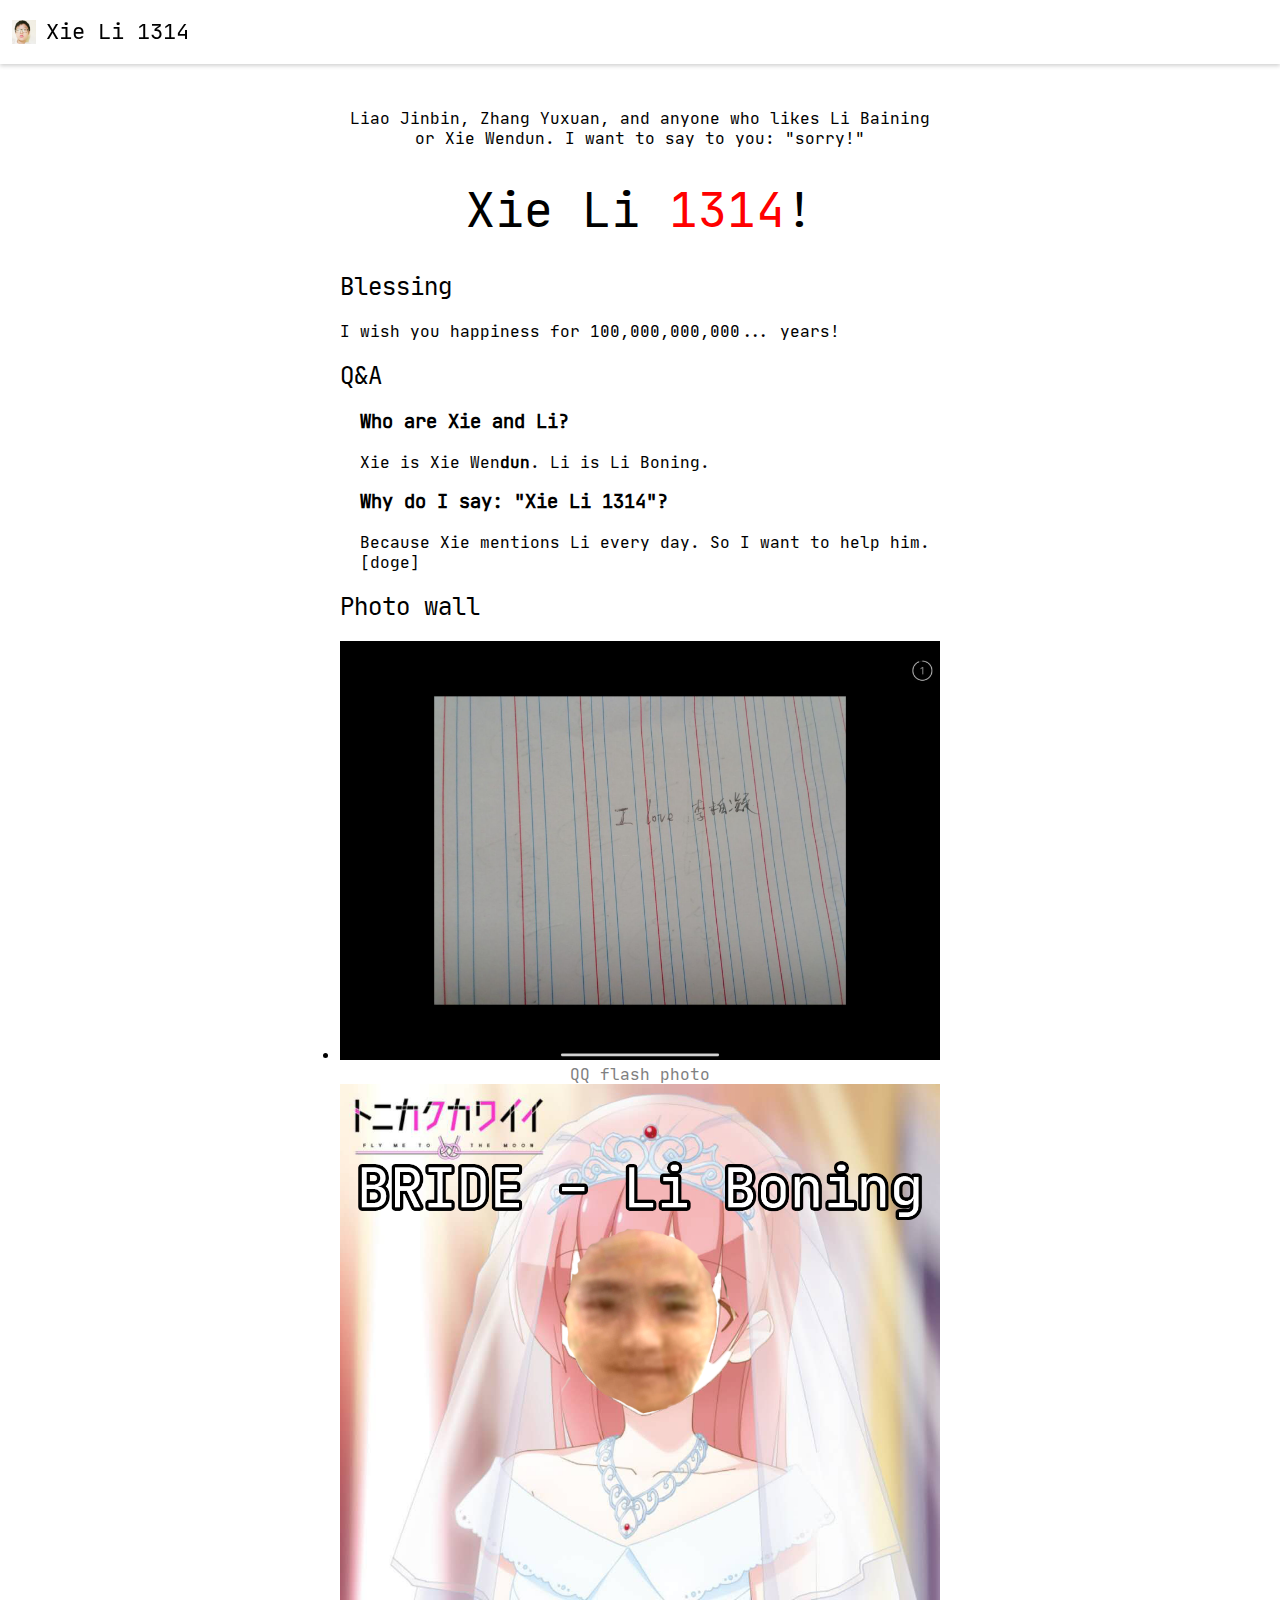
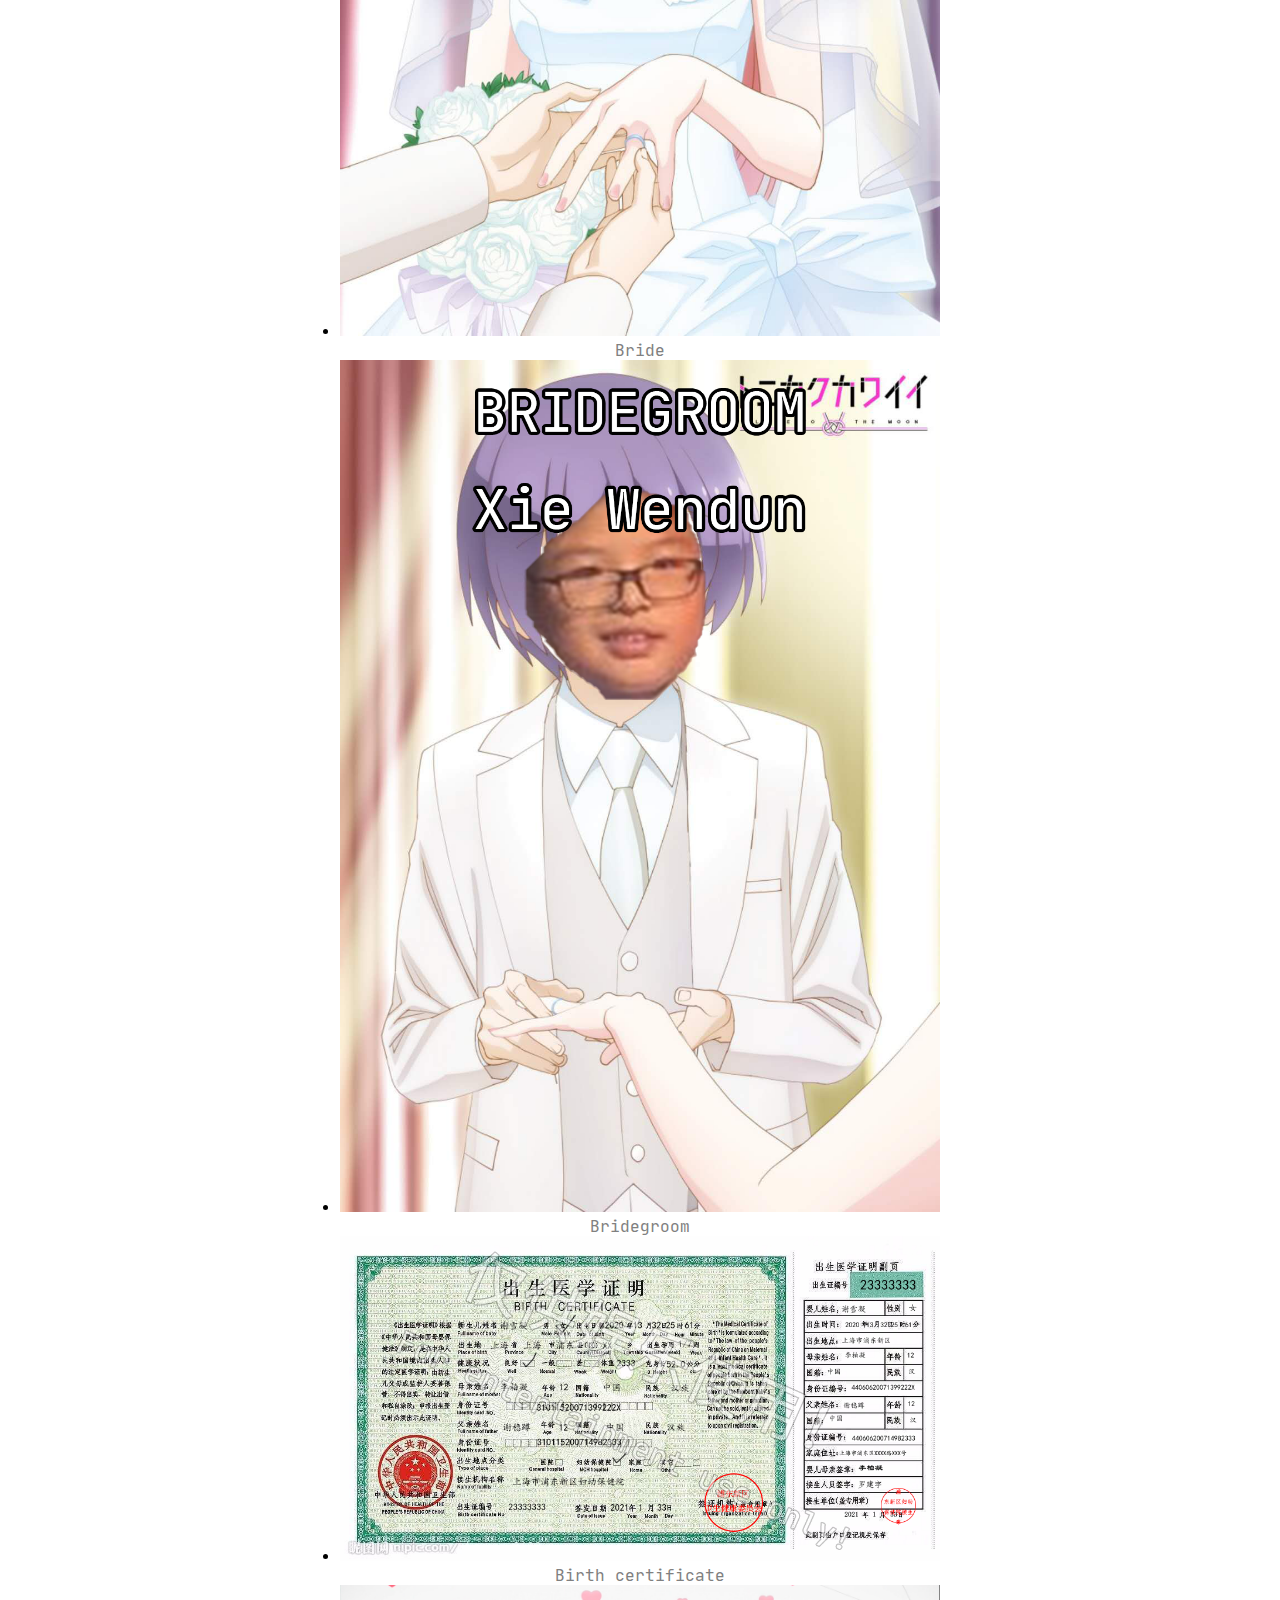
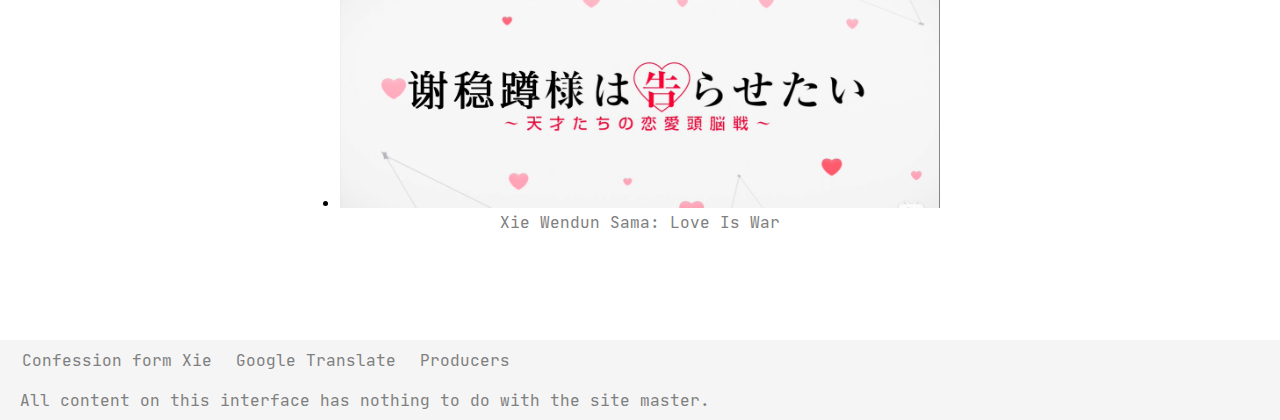
<file: index.html>
<!DOCTYPE html>
<html lang="en-US">

<head>
    <meta charset="UTF-8">
    <meta name="viewport" content="width=device-width, initial-scale=1.0">
    <title>Xie Li 1314</title>
    <link rel="icon" href="../static/img/logo.png">
    <!-- CSS -->
    <link rel="stylesheet" href="../static/css/global.css">
    <style>
        .main {
            max-width: 600px;
            margin: 72px auto;
            padding: 20px;
        }

        .main-title {
            text-align: center;
            font-size: 3rem;
        }

        .main-qaa section {
            padding-left: 20px;
        }

        .main-qaa section h3 {
            font-weight: bold;
        }

        .main-photowall ul {
            padding-left: 0;
        }

        .main-photowall ul li::marker {
            display: none;
        }

        .main-photowall ul li img {
            width: 100%;
        }

        .main-photowall ul li div {
            font-size: 0.875;
            text-align: center;

            color: gray;
        }
    </style>
</head>

<body>
    <header class="header">
        <div class="header-title">
            <img class="header-title-logo" src="../static/img/logo.png">
            <span class="header-title-text">Xie Li 1314</span>
        </div>
    </header>
    <main class="main">
        <p style="text-align: center;">Liao Jinbin, Zhang Yuxuan, and anyone who likes Li Baining or Xie Wendun. I want to say to you: "sorry!" </p>
        <h1 class="main-title">Xie Li <span style="color: red;">1314</span>!</h1>
        <article>
            <h2>Blessing</h2>
            I wish you happiness for 100,000,000,000... years!
        </article>
        <article class="main-qaa">
            <h2>Q&A</h2>
            <section>
                <h3>Who are Xie and Li?</h3>
                <p>
                    Xie is Xie Wen<strong>dun</strong>.
                    Li is Li Boning.
                </p>
            </section>
            <section>
                <h3>Why do I say: "Xie Li 1314"?</h3>
                <p>Because Xie mentions Li every day. So I want to help him. [doge]</p>
            </section>
        </article>
        <article class="main-photowall">
            <h2>Photo wall</h2>
            <ul>
                <li>
                    <img style="width: 100%;" src="../static/img/qq-flash-photo.png">
                    <div>QQ flash photo</div>
                </li>
                <li>
                    <img src="../static/img/bride.png">
                    <div>Bride</div>
                </li>
                <li>
                    <img src="../static/img/bridegroom.png">
                    <div>Bridegroom</div>
                </li>
                <li>
                    <img src="../static/img/birth-certificate.png">
                    <div>Birth certificate</div>
                </li>
                <li>
                    <img src="../static/img/love-is-war.png">
                    <div>Xie Wendun Sama: Love Is War</div>
                </li>
            </ul>
        </article>
    </main>
    <footer class="footer">
        <div class="footer-linklist">
            <a href="confession.html">Confession form Xie</a>
            <a href="https://translate.google.cn/?hl=en-US">Google Translate</a>
            <a href="producers.html">Producers</a>
        </div>
        <div class="footer-other">
            All content on this interface has nothing to do with the site master.
        </div>
    </footer>
    <style>
        @font-face {
            font-family: JetBrains Mono;
            src: local(JetBrains Mono), url(../static/fonts/JetBrainsMono.ttf);
        }
    </style>
    <script>
        function bigImg(obj) {
            var imgSrc = obj.getAttribute("src");
            window.open(imgSrc, "_self");
        }

        window.onload = function () {
            var imgs = document.getElementsByTagName("img");
            for (i = 0; i < imgs.length; i++) {
                var img = imgs[i];
                img.setAttribute("onclick", "bigImg(this)");
                img.style.cursor = "pointer";
            }
        }
    </script>
</body>

</html>
</file>
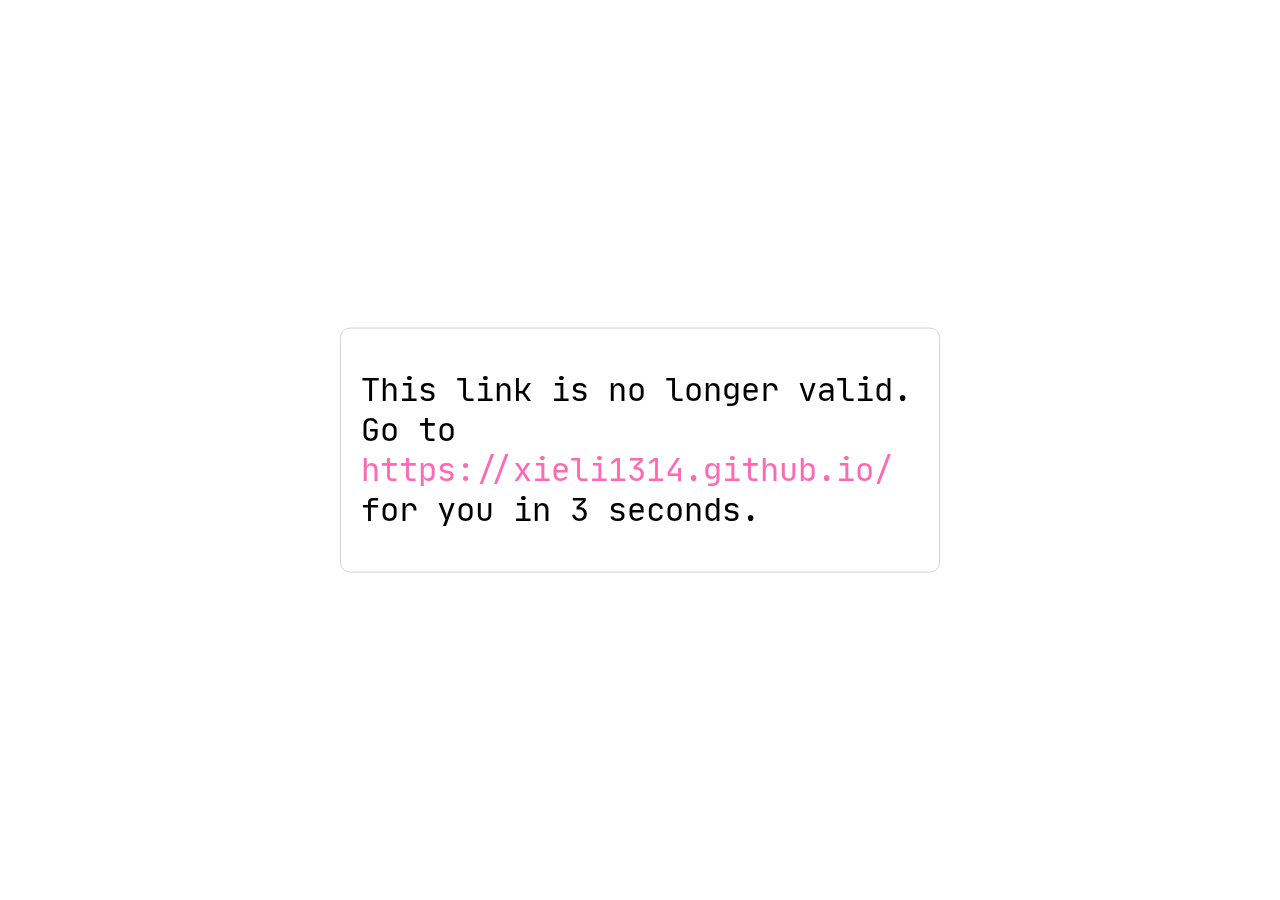
<file: index/index.html>
<!DOCTYPE html>
<html lang="en">

<head>
    <meta charset="UTF-8">
    <meta name="viewport" content="width=device-width, initial-scale=1.0">
    <title>本链接已失效</title>
    <link rel="stylesheet" href="../static/css/global.css">
    <style>
        a {
            color: hotpink;
            text-decoration: none;
        }

        a:hover {
            text-decoration: underline;
        }

        main {
            position: fixed;
            top: 50%;
            left: 50%;
            transform: translateY(-50%) translateX(-50%);

            box-sizing: border-box;
            padding: 20px;
            width: 100vw;
            max-width: 600px;
            border-radius: 10px;
            border: 1px solid lightgray;
        }
    </style>
</head>

<body>
    <main>
        <h1>
            This link is no longer valid.
            Go to <a href="https://xieli1314.github.io/">https://xieli1314.github.io/</a> for you in 3 seconds.
            <meta http-equiv="refresh" content="3;url=https://xieli1314.github.io/">
        </h1>
    </main>
</body>

</html>
</file>
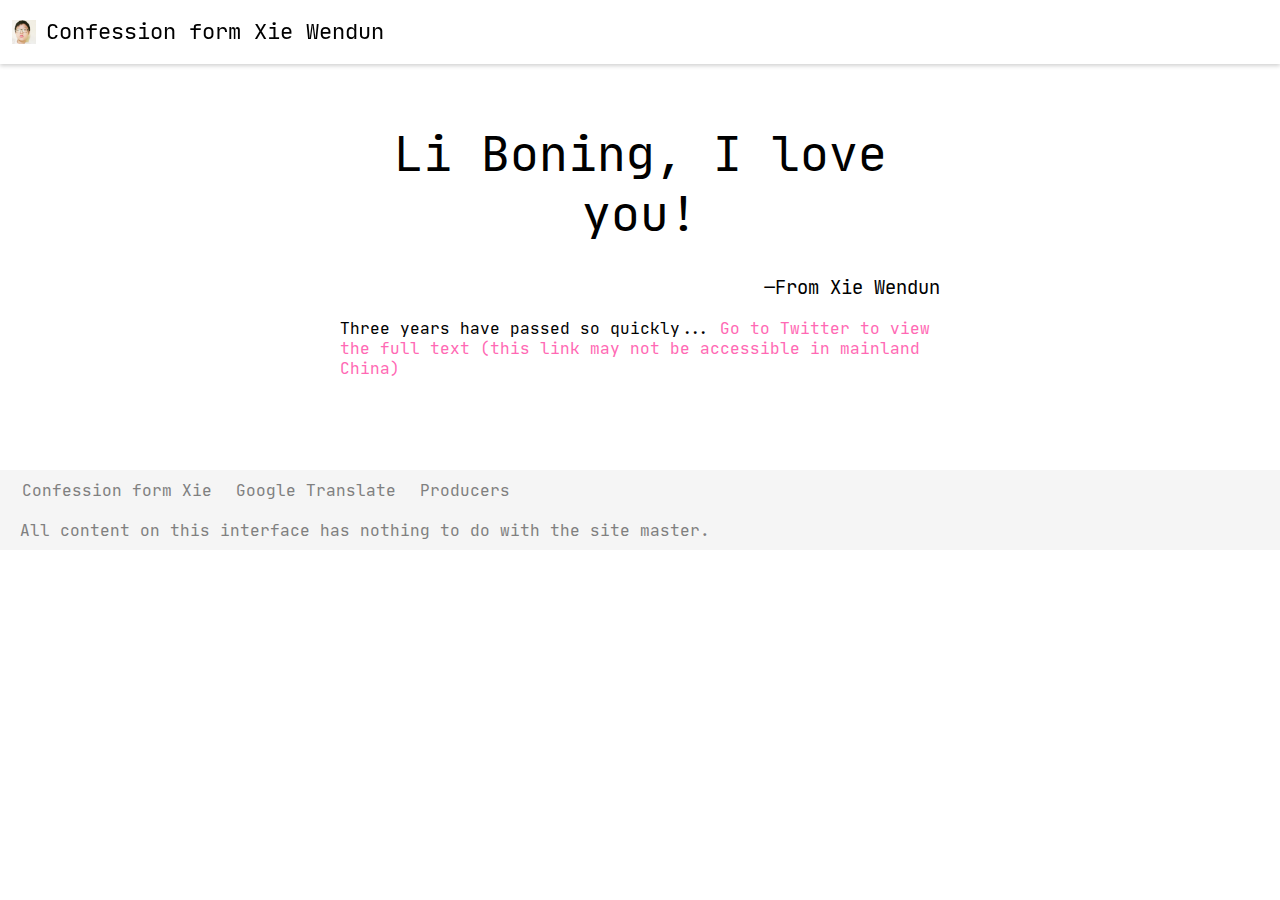
<file: confession.html>
<!DOCTYPE html>
<html lang="en-US">

<head>
    <meta charset="UTF-8">
    <meta name="viewport" content="width=device-width, initial-scale=1.0">
    <title>Confession form Xie Wendun</title>
    <link rel="icon" href="../static/img/logo.png">
    <!-- CSS -->
    <link rel="stylesheet" href="../static/css/global.css">
    <style>
        a {
            text-decoration: none;

            color: hotpink;
        }

        a:hover {
            text-decoration: underline;
        }

        .main {
            max-width: 600px;
            margin: 72px auto;
            padding: 20px;
        }

        .main-title {
            text-align: center;
            font-size: 3.0rem;
        }
    </style>
</head>

<body>
    <header class="header">
        <div class="header-title">
            <img class="header-title-logo" src="../static/img/logo.png">
            <span class="header-title-text">Confession form Xie Wendun<span></span></span>
        </div>
    </header>
    <main class="main">
        <div>
            <div>
                <h1 class="main-title">Li Boning, I love you!</h1>
                <h3 style="text-align: right;">—From Xie Wendun</h3>
            </div>
        </div>
        <article>
            Three years have passed so quickly... 
            <a href="https://twitter.com/realDonaldTrump/status/1178986524630802432">Go to Twitter to view the full text (this link may not be accessible in mainland China)</a>
        </article>
    </main>
    <footer class="footer">
        <div class="footer-linklist">
            <a href="confession.html">Confession form Xie</a>
            <a href="https://translate.google.cn/?hl=en-US">Google Translate</a>
            <a href="producers.html">Producers</a>
        </div>
        <div class="footer-other">
            All content on this interface has nothing to do with the site master.
        </div>
    </footer>
</body>

</html>
</file>
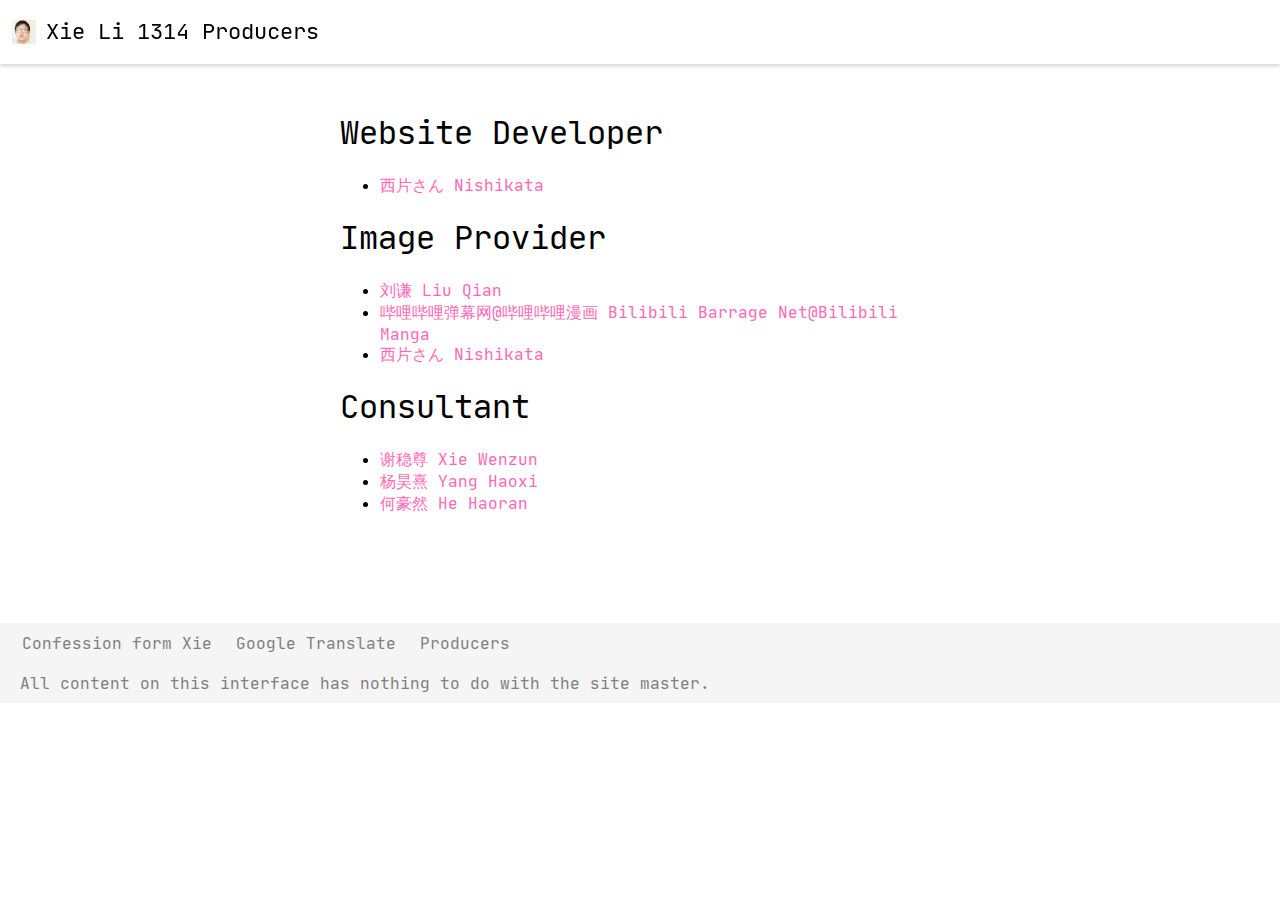
<file: producers.html>
<!DOCTYPE html>
<html>

<head>
    <meta charset="UTF-8">
    <meta name="viewport" content="width=device-width, initial-scale=1.0">
    <title>Producers</title>
    <link rel="icon" href="../static/img/logo.png">
    <link rel="stylesheet" href="../static/css/global.css">
    <style>
        a {
            text-decoration: none;

            color: hotpink;
        }

        a:hover {
            text-decoration: underline;
        }
    </style>
</head>

<body>
    <header class="header">
        <div class="header-title">
            <img class="header-title-logo" src="../static/img/logo.png">
            <span class="header-title-text">Xie Li 1314 Producers</span>
        </div>
    </header>
    <main class="main">
        <section>
            <h1>Website Developer</h1>
            <ul>
                <li>
                    <a href="https://zh.moegirl.org/zh-tw/%E8%A5%BF%E7%89%87%E5%90%8C%E5%AD%A6">
                        <span>西片さん</span>
                        <span>Nishikata</span>
                    </a>
                </li>
            </ul>
        </section>
        <section>
            <h1>Image Provider</h1>
            <ul>
                <li>
                    <a href="https://www.class607.top/txl/user.html?id=26">
                        <span>刘谦</span>
                        <span>Liu Qian</span>
                    </a>
                </li>
                <li>
                    <a href="https://space.bilibili.com/326499679?">
                        <span>哔哩哔哩弹幕网@哔哩哔哩漫画</span>
                        <span>Bilibili Barrage Net@Bilibili Manga</span>
                    </a>
                </li>
                <li>
                    <a href="https://zh.moegirl.org/zh-tw/%E8%A5%BF%E7%89%87%E5%90%8C%E5%AD%A6">
                        <span>西片さん</span>
                        <span>Nishikata</span>
                    </a>
                </li>
            </ul>
        </section>
        <section>
            <h1>Consultant</h1>
            <ul>
                <li>
                    <a href="https://www.class607.top/txl/user.html?id=36">
                        <span>谢稳尊</span>
                        <span>Xie Wenzun</span>
                    </a>
                </li>
                <li>
                    <a href="https://www.class607.top/txl/user.html?id=37">
                        <span>杨昊熹</span>
                        <span>Yang Haoxi</span>
                    </a>
                </li>
                <li>
                    <a href="https://www.class607.top/txl/user.html?id=9">
                        <span>何豪然</span>
                        <span>He Haoran</span>
                    </a>
                </li>
            </ul>
        </section>
    </main>
    <footer class="footer">
        <div class="footer-linklist">
            <a href="confession.html">Confession form Xie</a>
            <a href="https://translate.google.cn/?hl=en-US">Google Translate</a>
            <a href="producers.html">Producers</a>
        </div>
        <div class="footer-other">
            All content on this interface has nothing to do with the site master.
        </div>
    </footer>
</body>

</html>
</file>
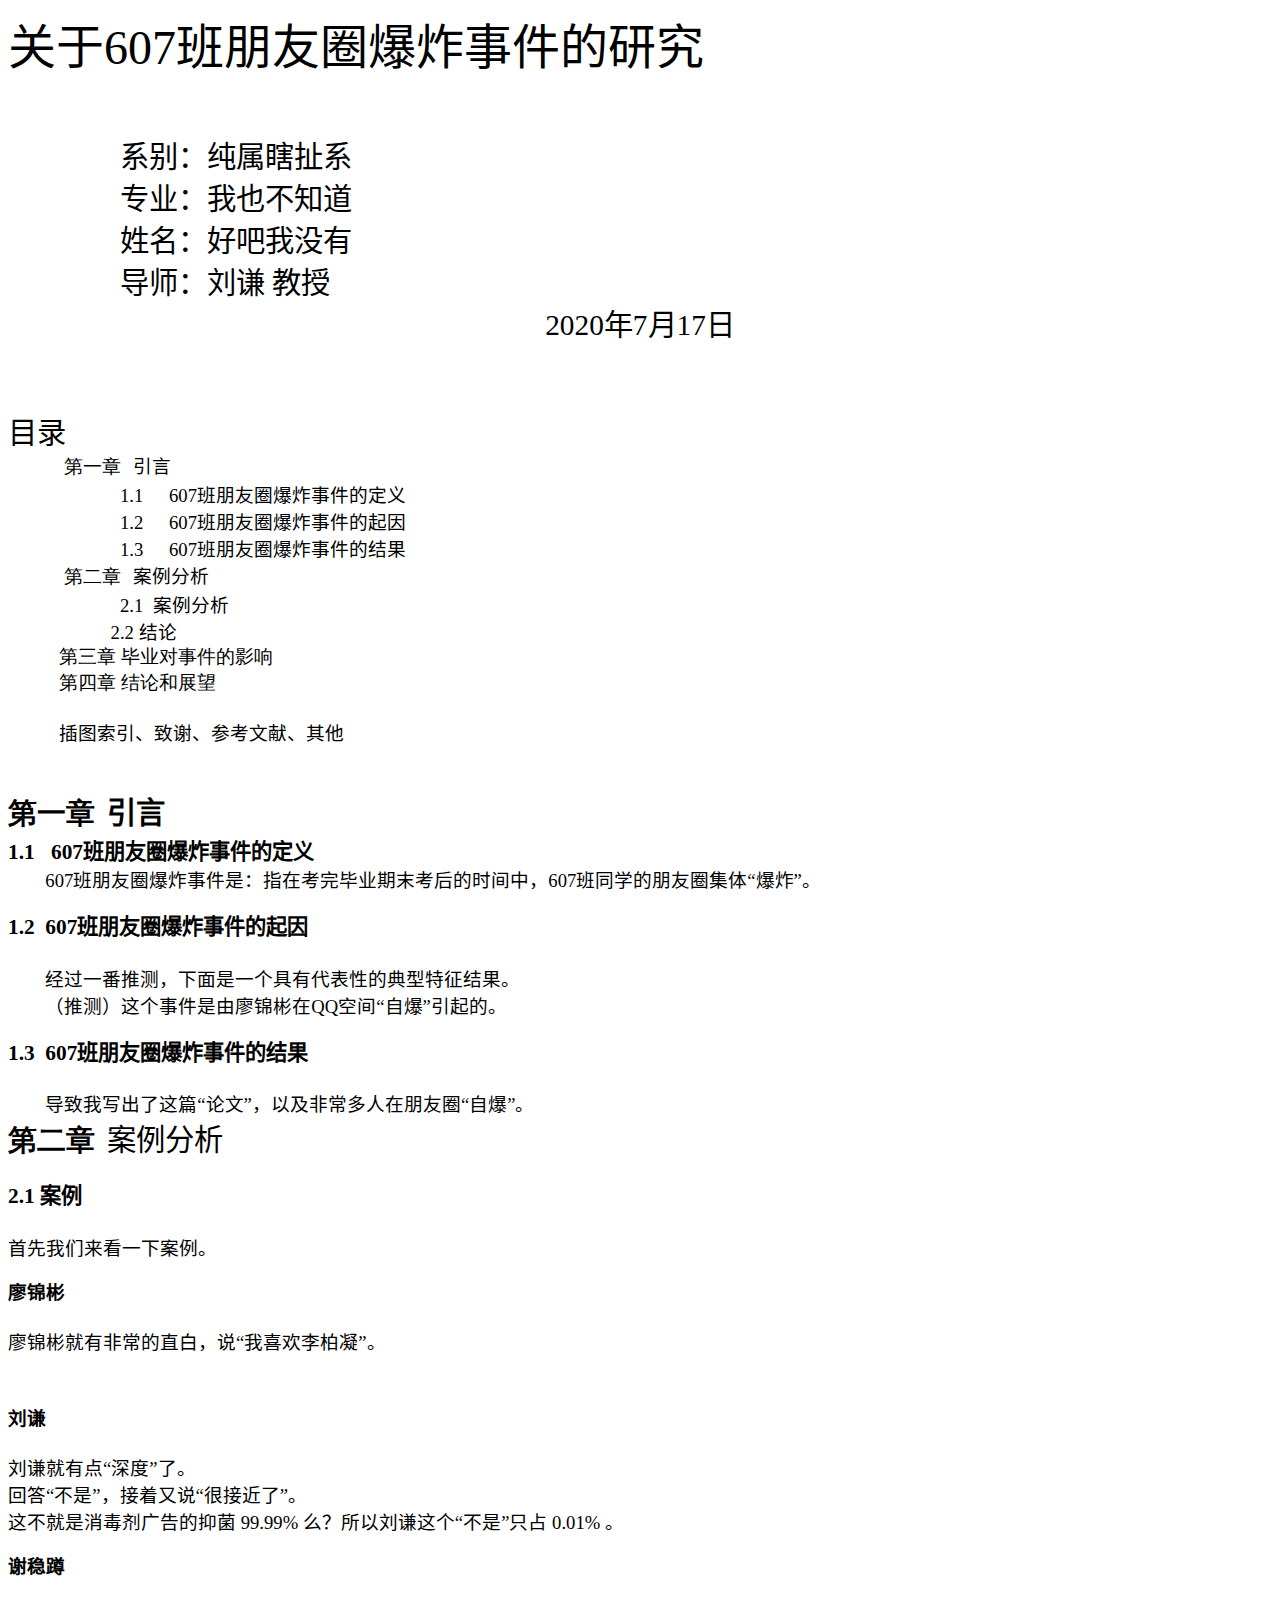
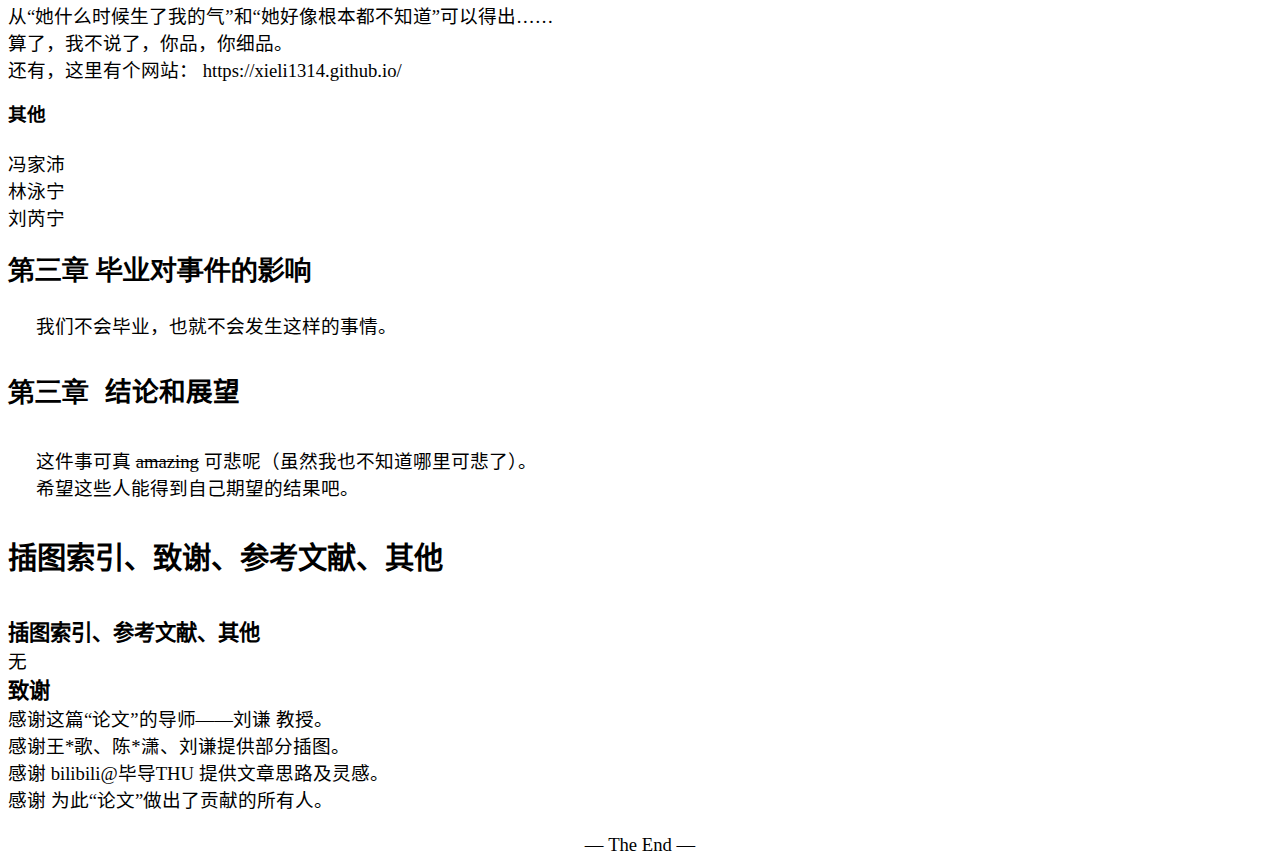
<file: index/paper.htm>
<html xmlns:v="urn:schemas-microsoft-com:vml"
xmlns:o="urn:schemas-microsoft-com:office:office"
xmlns:w="urn:schemas-microsoft-com:office:word"
xmlns:m="http://schemas.microsoft.com/office/2004/12/omml"
xmlns="http://www.w3.org/TR/REC-html40">

<head>
<meta http-equiv=Content-Type content="text/html; charset=gb2312">
<meta name=ProgId content=Word.Document>
<meta name=Generator content="Microsoft Word 15">
<meta name=Originator content="Microsoft Word 15">
<link rel=File-List href="paper.files/filelist.xml">
<link rel=Edit-Time-Data href="paper.files/editdata.mso">
<!--[if !mso]>
<style>
v\:* {behavior:url(#default#VML);}
o\:* {behavior:url(#default#VML);}
w\:* {behavior:url(#default#VML);}
.shape {behavior:url(#default#VML);}
</style>
<![endif]--><!--[if gte mso 9]><xml>
 <o:DocumentProperties>
  <o:Author>Yang Leo</o:Author>
  <o:LastAuthor>Yang Leo</o:LastAuthor>
  <o:Revision>2</o:Revision>
  <o:TotalTime>116</o:TotalTime>
  <o:Created>2020-07-17T03:20:00Z</o:Created>
  <o:LastSaved>2020-07-17T03:20:00Z</o:LastSaved>
  <o:Pages>1</o:Pages>
  <o:Words>127</o:Words>
  <o:Characters>730</o:Characters>
  <o:Lines>6</o:Lines>
  <o:Paragraphs>1</o:Paragraphs>
  <o:CharactersWithSpaces>856</o:CharactersWithSpaces>
  <o:Version>16.00</o:Version>
 </o:DocumentProperties>
 <o:OfficeDocumentSettings>
  <o:RelyOnVML/>
  <o:AllowPNG/>
 </o:OfficeDocumentSettings>
</xml><![endif]-->
<link rel=dataStoreItem href="paper.files/item0001.xml"
target="paper.files/props002.xml">
<link rel=themeData href="paper.files/themedata.thmx">
<link rel=colorSchemeMapping href="paper.files/colorschememapping.xml">
<!--[if gte mso 9]><xml>
 <w:WordDocument>
  <w:SpellingState>Clean</w:SpellingState>
  <w:GrammarState>Clean</w:GrammarState>
  <w:TrackMoves>false</w:TrackMoves>
  <w:TrackFormatting/>
  <w:PunctuationKerning/>
  <w:DrawingGridHorizontalSpacing>5.25 ��</w:DrawingGridHorizontalSpacing>
  <w:DrawingGridVerticalSpacing>7.8 ��</w:DrawingGridVerticalSpacing>
  <w:DisplayHorizontalDrawingGridEvery>0</w:DisplayHorizontalDrawingGridEvery>
  <w:DisplayVerticalDrawingGridEvery>2</w:DisplayVerticalDrawingGridEvery>
  <w:ValidateAgainstSchemas/>
  <w:SaveIfXMLInvalid>false</w:SaveIfXMLInvalid>
  <w:IgnoreMixedContent>false</w:IgnoreMixedContent>
  <w:AlwaysShowPlaceholderText>false</w:AlwaysShowPlaceholderText>
  <w:DoNotPromoteQF/>
  <w:LidThemeOther>EN-US</w:LidThemeOther>
  <w:LidThemeAsian>ZH-CN</w:LidThemeAsian>
  <w:LidThemeComplexScript>X-NONE</w:LidThemeComplexScript>
  <w:Compatibility>
   <w:SpaceForUL/>
   <w:BalanceSingleByteDoubleByteWidth/>
   <w:DoNotLeaveBackslashAlone/>
   <w:ULTrailSpace/>
   <w:DoNotExpandShiftReturn/>
   <w:AdjustLineHeightInTable/>
   <w:BreakWrappedTables/>
   <w:SnapToGridInCell/>
   <w:WrapTextWithPunct/>
   <w:UseAsianBreakRules/>
   <w:DontGrowAutofit/>
   <w:SplitPgBreakAndParaMark/>
   <w:EnableOpenTypeKerning/>
   <w:DontFlipMirrorIndents/>
   <w:OverrideTableStyleHps/>
   <w:UseFELayout/>
  </w:Compatibility>
  <m:mathPr>
   <m:mathFont m:val="Cambria Math"/>
   <m:brkBin m:val="before"/>
   <m:brkBinSub m:val="&#45;-"/>
   <m:smallFrac m:val="off"/>
   <m:dispDef/>
   <m:lMargin m:val="0"/>
   <m:rMargin m:val="0"/>
   <m:defJc m:val="centerGroup"/>
   <m:wrapIndent m:val="1440"/>
   <m:intLim m:val="subSup"/>
   <m:naryLim m:val="undOvr"/>
  </m:mathPr></w:WordDocument>
</xml><![endif]--><!--[if gte mso 9]><xml>
 <w:LatentStyles DefLockedState="false" DefUnhideWhenUsed="false"
  DefSemiHidden="false" DefQFormat="false" DefPriority="99"
  LatentStyleCount="376">
  <w:LsdException Locked="false" Priority="0" QFormat="true" Name="Normal"/>
  <w:LsdException Locked="false" Priority="9" QFormat="true" Name="heading 1"/>
  <w:LsdException Locked="false" Priority="9" SemiHidden="true"
   UnhideWhenUsed="true" QFormat="true" Name="heading 2"/>
  <w:LsdException Locked="false" Priority="9" SemiHidden="true"
   UnhideWhenUsed="true" QFormat="true" Name="heading 3"/>
  <w:LsdException Locked="false" Priority="9" SemiHidden="true"
   UnhideWhenUsed="true" QFormat="true" Name="heading 4"/>
  <w:LsdException Locked="false" Priority="9" SemiHidden="true"
   UnhideWhenUsed="true" QFormat="true" Name="heading 5"/>
  <w:LsdException Locked="false" Priority="9" SemiHidden="true"
   UnhideWhenUsed="true" QFormat="true" Name="heading 6"/>
  <w:LsdException Locked="false" Priority="9" SemiHidden="true"
   UnhideWhenUsed="true" QFormat="true" Name="heading 7"/>
  <w:LsdException Locked="false" Priority="9" SemiHidden="true"
   UnhideWhenUsed="true" QFormat="true" Name="heading 8"/>
  <w:LsdException Locked="false" Priority="9" SemiHidden="true"
   UnhideWhenUsed="true" QFormat="true" Name="heading 9"/>
  <w:LsdException Locked="false" SemiHidden="true" UnhideWhenUsed="true"
   Name="index 1"/>
  <w:LsdException Locked="false" SemiHidden="true" UnhideWhenUsed="true"
   Name="index 2"/>
  <w:LsdException Locked="false" SemiHidden="true" UnhideWhenUsed="true"
   Name="index 3"/>
  <w:LsdException Locked="false" SemiHidden="true" UnhideWhenUsed="true"
   Name="index 4"/>
  <w:LsdException Locked="false" SemiHidden="true" UnhideWhenUsed="true"
   Name="index 5"/>
  <w:LsdException Locked="false" SemiHidden="true" UnhideWhenUsed="true"
   Name="index 6"/>
  <w:LsdException Locked="false" SemiHidden="true" UnhideWhenUsed="true"
   Name="index 7"/>
  <w:LsdException Locked="false" SemiHidden="true" UnhideWhenUsed="true"
   Name="index 8"/>
  <w:LsdException Locked="false" SemiHidden="true" UnhideWhenUsed="true"
   Name="index 9"/>
  <w:LsdException Locked="false" Priority="39" SemiHidden="true"
   UnhideWhenUsed="true" Name="toc 1"/>
  <w:LsdException Locked="false" Priority="39" SemiHidden="true"
   UnhideWhenUsed="true" Name="toc 2"/>
  <w:LsdException Locked="false" Priority="39" SemiHidden="true"
   UnhideWhenUsed="true" Name="toc 3"/>
  <w:LsdException Locked="false" Priority="39" SemiHidden="true"
   UnhideWhenUsed="true" Name="toc 4"/>
  <w:LsdException Locked="false" Priority="39" SemiHidden="true"
   UnhideWhenUsed="true" Name="toc 5"/>
  <w:LsdException Locked="false" Priority="39" SemiHidden="true"
   UnhideWhenUsed="true" Name="toc 6"/>
  <w:LsdException Locked="false" Priority="39" SemiHidden="true"
   UnhideWhenUsed="true" Name="toc 7"/>
  <w:LsdException Locked="false" Priority="39" SemiHidden="true"
   UnhideWhenUsed="true" Name="toc 8"/>
  <w:LsdException Locked="false" Priority="39" SemiHidden="true"
   UnhideWhenUsed="true" Name="toc 9"/>
  <w:LsdException Locked="false" SemiHidden="true" UnhideWhenUsed="true"
   Name="Normal Indent"/>
  <w:LsdException Locked="false" SemiHidden="true" UnhideWhenUsed="true"
   Name="footnote text"/>
  <w:LsdException Locked="false" SemiHidden="true" UnhideWhenUsed="true"
   Name="annotation text"/>
  <w:LsdException Locked="false" SemiHidden="true" UnhideWhenUsed="true"
   Name="header"/>
  <w:LsdException Locked="false" SemiHidden="true" UnhideWhenUsed="true"
   Name="footer"/>
  <w:LsdException Locked="false" SemiHidden="true" UnhideWhenUsed="true"
   Name="index heading"/>
  <w:LsdException Locked="false" Priority="35" SemiHidden="true"
   UnhideWhenUsed="true" QFormat="true" Name="caption"/>
  <w:LsdException Locked="false" SemiHidden="true" UnhideWhenUsed="true"
   Name="table of figures"/>
  <w:LsdException Locked="false" SemiHidden="true" UnhideWhenUsed="true"
   Name="envelope address"/>
  <w:LsdException Locked="false" SemiHidden="true" UnhideWhenUsed="true"
   Name="envelope return"/>
  <w:LsdException Locked="false" SemiHidden="true" UnhideWhenUsed="true"
   Name="footnote reference"/>
  <w:LsdException Locked="false" SemiHidden="true" UnhideWhenUsed="true"
   Name="annotation reference"/>
  <w:LsdException Locked="false" SemiHidden="true" UnhideWhenUsed="true"
   Name="line number"/>
  <w:LsdException Locked="false" SemiHidden="true" UnhideWhenUsed="true"
   Name="page number"/>
  <w:LsdException Locked="false" SemiHidden="true" UnhideWhenUsed="true"
   Name="endnote reference"/>
  <w:LsdException Locked="false" SemiHidden="true" UnhideWhenUsed="true"
   Name="endnote text"/>
  <w:LsdException Locked="false" SemiHidden="true" UnhideWhenUsed="true"
   Name="table of authorities"/>
  <w:LsdException Locked="false" SemiHidden="true" UnhideWhenUsed="true"
   Name="macro"/>
  <w:LsdException Locked="false" SemiHidden="true" UnhideWhenUsed="true"
   Name="toa heading"/>
  <w:LsdException Locked="false" SemiHidden="true" UnhideWhenUsed="true"
   Name="List"/>
  <w:LsdException Locked="false" SemiHidden="true" UnhideWhenUsed="true"
   Name="List Bullet"/>
  <w:LsdException Locked="false" SemiHidden="true" UnhideWhenUsed="true"
   Name="List Number"/>
  <w:LsdException Locked="false" SemiHidden="true" UnhideWhenUsed="true"
   Name="List 2"/>
  <w:LsdException Locked="false" SemiHidden="true" UnhideWhenUsed="true"
   Name="List 3"/>
  <w:LsdException Locked="false" SemiHidden="true" UnhideWhenUsed="true"
   Name="List 4"/>
  <w:LsdException Locked="false" SemiHidden="true" UnhideWhenUsed="true"
   Name="List 5"/>
  <w:LsdException Locked="false" SemiHidden="true" UnhideWhenUsed="true"
   Name="List Bullet 2"/>
  <w:LsdException Locked="false" SemiHidden="true" UnhideWhenUsed="true"
   Name="List Bullet 3"/>
  <w:LsdException Locked="false" SemiHidden="true" UnhideWhenUsed="true"
   Name="List Bullet 4"/>
  <w:LsdException Locked="false" SemiHidden="true" UnhideWhenUsed="true"
   Name="List Bullet 5"/>
  <w:LsdException Locked="false" SemiHidden="true" UnhideWhenUsed="true"
   Name="List Number 2"/>
  <w:LsdException Locked="false" SemiHidden="true" UnhideWhenUsed="true"
   Name="List Number 3"/>
  <w:LsdException Locked="false" SemiHidden="true" UnhideWhenUsed="true"
   Name="List Number 4"/>
  <w:LsdException Locked="false" SemiHidden="true" UnhideWhenUsed="true"
   Name="List Number 5"/>
  <w:LsdException Locked="false" Priority="10" QFormat="true" Name="Title"/>
  <w:LsdException Locked="false" SemiHidden="true" UnhideWhenUsed="true"
   Name="Closing"/>
  <w:LsdException Locked="false" SemiHidden="true" UnhideWhenUsed="true"
   Name="Signature"/>
  <w:LsdException Locked="false" Priority="1" SemiHidden="true"
   UnhideWhenUsed="true" Name="Default Paragraph Font"/>
  <w:LsdException Locked="false" SemiHidden="true" UnhideWhenUsed="true"
   Name="Body Text"/>
  <w:LsdException Locked="false" SemiHidden="true" UnhideWhenUsed="true"
   Name="Body Text Indent"/>
  <w:LsdException Locked="false" SemiHidden="true" UnhideWhenUsed="true"
   Name="List Continue"/>
  <w:LsdException Locked="false" SemiHidden="true" UnhideWhenUsed="true"
   Name="List Continue 2"/>
  <w:LsdException Locked="false" SemiHidden="true" UnhideWhenUsed="true"
   Name="List Continue 3"/>
  <w:LsdException Locked="false" SemiHidden="true" UnhideWhenUsed="true"
   Name="List Continue 4"/>
  <w:LsdException Locked="false" SemiHidden="true" UnhideWhenUsed="true"
   Name="List Continue 5"/>
  <w:LsdException Locked="false" SemiHidden="true" UnhideWhenUsed="true"
   Name="Message Header"/>
  <w:LsdException Locked="false" Priority="11" QFormat="true" Name="Subtitle"/>
  <w:LsdException Locked="false" SemiHidden="true" UnhideWhenUsed="true"
   Name="Salutation"/>
  <w:LsdException Locked="false" SemiHidden="true" UnhideWhenUsed="true"
   Name="Date"/>
  <w:LsdException Locked="false" SemiHidden="true" UnhideWhenUsed="true"
   Name="Body Text First Indent"/>
  <w:LsdException Locked="false" SemiHidden="true" UnhideWhenUsed="true"
   Name="Body Text First Indent 2"/>
  <w:LsdException Locked="false" SemiHidden="true" UnhideWhenUsed="true"
   Name="Note Heading"/>
  <w:LsdException Locked="false" SemiHidden="true" UnhideWhenUsed="true"
   Name="Body Text 2"/>
  <w:LsdException Locked="false" SemiHidden="true" UnhideWhenUsed="true"
   Name="Body Text 3"/>
  <w:LsdException Locked="false" SemiHidden="true" UnhideWhenUsed="true"
   Name="Body Text Indent 2"/>
  <w:LsdException Locked="false" SemiHidden="true" UnhideWhenUsed="true"
   Name="Body Text Indent 3"/>
  <w:LsdException Locked="false" SemiHidden="true" UnhideWhenUsed="true"
   Name="Block Text"/>
  <w:LsdException Locked="false" SemiHidden="true" UnhideWhenUsed="true"
   Name="Hyperlink"/>
  <w:LsdException Locked="false" SemiHidden="true" UnhideWhenUsed="true"
   Name="FollowedHyperlink"/>
  <w:LsdException Locked="false" Priority="22" QFormat="true" Name="Strong"/>
  <w:LsdException Locked="false" Priority="20" QFormat="true" Name="Emphasis"/>
  <w:LsdException Locked="false" SemiHidden="true" UnhideWhenUsed="true"
   Name="Document Map"/>
  <w:LsdException Locked="false" SemiHidden="true" UnhideWhenUsed="true"
   Name="Plain Text"/>
  <w:LsdException Locked="false" SemiHidden="true" UnhideWhenUsed="true"
   Name="E-mail Signature"/>
  <w:LsdException Locked="false" SemiHidden="true" UnhideWhenUsed="true"
   Name="HTML Top of Form"/>
  <w:LsdException Locked="false" SemiHidden="true" UnhideWhenUsed="true"
   Name="HTML Bottom of Form"/>
  <w:LsdException Locked="false" SemiHidden="true" UnhideWhenUsed="true"
   Name="Normal (Web)"/>
  <w:LsdException Locked="false" SemiHidden="true" UnhideWhenUsed="true"
   Name="HTML Acronym"/>
  <w:LsdException Locked="false" SemiHidden="true" UnhideWhenUsed="true"
   Name="HTML Address"/>
  <w:LsdException Locked="false" SemiHidden="true" UnhideWhenUsed="true"
   Name="HTML Cite"/>
  <w:LsdException Locked="false" SemiHidden="true" UnhideWhenUsed="true"
   Name="HTML Code"/>
  <w:LsdException Locked="false" SemiHidden="true" UnhideWhenUsed="true"
   Name="HTML Definition"/>
  <w:LsdException Locked="false" SemiHidden="true" UnhideWhenUsed="true"
   Name="HTML Keyboard"/>
  <w:LsdException Locked="false" SemiHidden="true" UnhideWhenUsed="true"
   Name="HTML Preformatted"/>
  <w:LsdException Locked="false" SemiHidden="true" UnhideWhenUsed="true"
   Name="HTML Sample"/>
  <w:LsdException Locked="false" SemiHidden="true" UnhideWhenUsed="true"
   Name="HTML Typewriter"/>
  <w:LsdException Locked="false" SemiHidden="true" UnhideWhenUsed="true"
   Name="HTML Variable"/>
  <w:LsdException Locked="false" SemiHidden="true" UnhideWhenUsed="true"
   Name="Normal Table"/>
  <w:LsdException Locked="false" SemiHidden="true" UnhideWhenUsed="true"
   Name="annotation subject"/>
  <w:LsdException Locked="false" SemiHidden="true" UnhideWhenUsed="true"
   Name="No List"/>
  <w:LsdException Locked="false" SemiHidden="true" UnhideWhenUsed="true"
   Name="Outline List 1"/>
  <w:LsdException Locked="false" SemiHidden="true" UnhideWhenUsed="true"
   Name="Outline List 2"/>
  <w:LsdException Locked="false" SemiHidden="true" UnhideWhenUsed="true"
   Name="Outline List 3"/>
  <w:LsdException Locked="false" SemiHidden="true" UnhideWhenUsed="true"
   Name="Table Simple 1"/>
  <w:LsdException Locked="false" SemiHidden="true" UnhideWhenUsed="true"
   Name="Table Simple 2"/>
  <w:LsdException Locked="false" SemiHidden="true" UnhideWhenUsed="true"
   Name="Table Simple 3"/>
  <w:LsdException Locked="false" SemiHidden="true" UnhideWhenUsed="true"
   Name="Table Classic 1"/>
  <w:LsdException Locked="false" SemiHidden="true" UnhideWhenUsed="true"
   Name="Table Classic 2"/>
  <w:LsdException Locked="false" SemiHidden="true" UnhideWhenUsed="true"
   Name="Table Classic 3"/>
  <w:LsdException Locked="false" SemiHidden="true" UnhideWhenUsed="true"
   Name="Table Classic 4"/>
  <w:LsdException Locked="false" SemiHidden="true" UnhideWhenUsed="true"
   Name="Table Colorful 1"/>
  <w:LsdException Locked="false" SemiHidden="true" UnhideWhenUsed="true"
   Name="Table Colorful 2"/>
  <w:LsdException Locked="false" SemiHidden="true" UnhideWhenUsed="true"
   Name="Table Colorful 3"/>
  <w:LsdException Locked="false" SemiHidden="true" UnhideWhenUsed="true"
   Name="Table Columns 1"/>
  <w:LsdException Locked="false" SemiHidden="true" UnhideWhenUsed="true"
   Name="Table Columns 2"/>
  <w:LsdException Locked="false" SemiHidden="true" UnhideWhenUsed="true"
   Name="Table Columns 3"/>
  <w:LsdException Locked="false" SemiHidden="true" UnhideWhenUsed="true"
   Name="Table Columns 4"/>
  <w:LsdException Locked="false" SemiHidden="true" UnhideWhenUsed="true"
   Name="Table Columns 5"/>
  <w:LsdException Locked="false" SemiHidden="true" UnhideWhenUsed="true"
   Name="Table Grid 1"/>
  <w:LsdException Locked="false" SemiHidden="true" UnhideWhenUsed="true"
   Name="Table Grid 2"/>
  <w:LsdException Locked="false" SemiHidden="true" UnhideWhenUsed="true"
   Name="Table Grid 3"/>
  <w:LsdException Locked="false" SemiHidden="true" UnhideWhenUsed="true"
   Name="Table Grid 4"/>
  <w:LsdException Locked="false" SemiHidden="true" UnhideWhenUsed="true"
   Name="Table Grid 5"/>
  <w:LsdException Locked="false" SemiHidden="true" UnhideWhenUsed="true"
   Name="Table Grid 6"/>
  <w:LsdException Locked="false" SemiHidden="true" UnhideWhenUsed="true"
   Name="Table Grid 7"/>
  <w:LsdException Locked="false" SemiHidden="true" UnhideWhenUsed="true"
   Name="Table Grid 8"/>
  <w:LsdException Locked="false" SemiHidden="true" UnhideWhenUsed="true"
   Name="Table List 1"/>
  <w:LsdException Locked="false" SemiHidden="true" UnhideWhenUsed="true"
   Name="Table List 2"/>
  <w:LsdException Locked="false" SemiHidden="true" UnhideWhenUsed="true"
   Name="Table List 3"/>
  <w:LsdException Locked="false" SemiHidden="true" UnhideWhenUsed="true"
   Name="Table List 4"/>
  <w:LsdException Locked="false" SemiHidden="true" UnhideWhenUsed="true"
   Name="Table List 5"/>
  <w:LsdException Locked="false" SemiHidden="true" UnhideWhenUsed="true"
   Name="Table List 6"/>
  <w:LsdException Locked="false" SemiHidden="true" UnhideWhenUsed="true"
   Name="Table List 7"/>
  <w:LsdException Locked="false" SemiHidden="true" UnhideWhenUsed="true"
   Name="Table List 8"/>
  <w:LsdException Locked="false" SemiHidden="true" UnhideWhenUsed="true"
   Name="Table 3D effects 1"/>
  <w:LsdException Locked="false" SemiHidden="true" UnhideWhenUsed="true"
   Name="Table 3D effects 2"/>
  <w:LsdException Locked="false" SemiHidden="true" UnhideWhenUsed="true"
   Name="Table 3D effects 3"/>
  <w:LsdException Locked="false" SemiHidden="true" UnhideWhenUsed="true"
   Name="Table Contemporary"/>
  <w:LsdException Locked="false" SemiHidden="true" UnhideWhenUsed="true"
   Name="Table Elegant"/>
  <w:LsdException Locked="false" SemiHidden="true" UnhideWhenUsed="true"
   Name="Table Professional"/>
  <w:LsdException Locked="false" SemiHidden="true" UnhideWhenUsed="true"
   Name="Table Subtle 1"/>
  <w:LsdException Locked="false" SemiHidden="true" UnhideWhenUsed="true"
   Name="Table Subtle 2"/>
  <w:LsdException Locked="false" SemiHidden="true" UnhideWhenUsed="true"
   Name="Table Web 1"/>
  <w:LsdException Locked="false" SemiHidden="true" UnhideWhenUsed="true"
   Name="Table Web 2"/>
  <w:LsdException Locked="false" SemiHidden="true" UnhideWhenUsed="true"
   Name="Table Web 3"/>
  <w:LsdException Locked="false" SemiHidden="true" UnhideWhenUsed="true"
   Name="Balloon Text"/>
  <w:LsdException Locked="false" Priority="39" Name="Table Grid"/>
  <w:LsdException Locked="false" SemiHidden="true" UnhideWhenUsed="true"
   Name="Table Theme"/>
  <w:LsdException Locked="false" SemiHidden="true" Name="Placeholder Text"/>
  <w:LsdException Locked="false" Priority="1" QFormat="true" Name="No Spacing"/>
  <w:LsdException Locked="false" Priority="60" Name="Light Shading"/>
  <w:LsdException Locked="false" Priority="61" Name="Light List"/>
  <w:LsdException Locked="false" Priority="62" Name="Light Grid"/>
  <w:LsdException Locked="false" Priority="63" Name="Medium Shading 1"/>
  <w:LsdException Locked="false" Priority="64" Name="Medium Shading 2"/>
  <w:LsdException Locked="false" Priority="65" Name="Medium List 1"/>
  <w:LsdException Locked="false" Priority="66" Name="Medium List 2"/>
  <w:LsdException Locked="false" Priority="67" Name="Medium Grid 1"/>
  <w:LsdException Locked="false" Priority="68" Name="Medium Grid 2"/>
  <w:LsdException Locked="false" Priority="69" Name="Medium Grid 3"/>
  <w:LsdException Locked="false" Priority="70" Name="Dark List"/>
  <w:LsdException Locked="false" Priority="71" Name="Colorful Shading"/>
  <w:LsdException Locked="false" Priority="72" Name="Colorful List"/>
  <w:LsdException Locked="false" Priority="73" Name="Colorful Grid"/>
  <w:LsdException Locked="false" Priority="60" Name="Light Shading Accent 1"/>
  <w:LsdException Locked="false" Priority="61" Name="Light List Accent 1"/>
  <w:LsdException Locked="false" Priority="62" Name="Light Grid Accent 1"/>
  <w:LsdException Locked="false" Priority="63" Name="Medium Shading 1 Accent 1"/>
  <w:LsdException Locked="false" Priority="64" Name="Medium Shading 2 Accent 1"/>
  <w:LsdException Locked="false" Priority="65" Name="Medium List 1 Accent 1"/>
  <w:LsdException Locked="false" SemiHidden="true" Name="Revision"/>
  <w:LsdException Locked="false" Priority="34" QFormat="true"
   Name="List Paragraph"/>
  <w:LsdException Locked="false" Priority="29" QFormat="true" Name="Quote"/>
  <w:LsdException Locked="false" Priority="30" QFormat="true"
   Name="Intense Quote"/>
  <w:LsdException Locked="false" Priority="66" Name="Medium List 2 Accent 1"/>
  <w:LsdException Locked="false" Priority="67" Name="Medium Grid 1 Accent 1"/>
  <w:LsdException Locked="false" Priority="68" Name="Medium Grid 2 Accent 1"/>
  <w:LsdException Locked="false" Priority="69" Name="Medium Grid 3 Accent 1"/>
  <w:LsdException Locked="false" Priority="70" Name="Dark List Accent 1"/>
  <w:LsdException Locked="false" Priority="71" Name="Colorful Shading Accent 1"/>
  <w:LsdException Locked="false" Priority="72" Name="Colorful List Accent 1"/>
  <w:LsdException Locked="false" Priority="73" Name="Colorful Grid Accent 1"/>
  <w:LsdException Locked="false" Priority="60" Name="Light Shading Accent 2"/>
  <w:LsdException Locked="false" Priority="61" Name="Light List Accent 2"/>
  <w:LsdException Locked="false" Priority="62" Name="Light Grid Accent 2"/>
  <w:LsdException Locked="false" Priority="63" Name="Medium Shading 1 Accent 2"/>
  <w:LsdException Locked="false" Priority="64" Name="Medium Shading 2 Accent 2"/>
  <w:LsdException Locked="false" Priority="65" Name="Medium List 1 Accent 2"/>
  <w:LsdException Locked="false" Priority="66" Name="Medium List 2 Accent 2"/>
  <w:LsdException Locked="false" Priority="67" Name="Medium Grid 1 Accent 2"/>
  <w:LsdException Locked="false" Priority="68" Name="Medium Grid 2 Accent 2"/>
  <w:LsdException Locked="false" Priority="69" Name="Medium Grid 3 Accent 2"/>
  <w:LsdException Locked="false" Priority="70" Name="Dark List Accent 2"/>
  <w:LsdException Locked="false" Priority="71" Name="Colorful Shading Accent 2"/>
  <w:LsdException Locked="false" Priority="72" Name="Colorful List Accent 2"/>
  <w:LsdException Locked="false" Priority="73" Name="Colorful Grid Accent 2"/>
  <w:LsdException Locked="false" Priority="60" Name="Light Shading Accent 3"/>
  <w:LsdException Locked="false" Priority="61" Name="Light List Accent 3"/>
  <w:LsdException Locked="false" Priority="62" Name="Light Grid Accent 3"/>
  <w:LsdException Locked="false" Priority="63" Name="Medium Shading 1 Accent 3"/>
  <w:LsdException Locked="false" Priority="64" Name="Medium Shading 2 Accent 3"/>
  <w:LsdException Locked="false" Priority="65" Name="Medium List 1 Accent 3"/>
  <w:LsdException Locked="false" Priority="66" Name="Medium List 2 Accent 3"/>
  <w:LsdException Locked="false" Priority="67" Name="Medium Grid 1 Accent 3"/>
  <w:LsdException Locked="false" Priority="68" Name="Medium Grid 2 Accent 3"/>
  <w:LsdException Locked="false" Priority="69" Name="Medium Grid 3 Accent 3"/>
  <w:LsdException Locked="false" Priority="70" Name="Dark List Accent 3"/>
  <w:LsdException Locked="false" Priority="71" Name="Colorful Shading Accent 3"/>
  <w:LsdException Locked="false" Priority="72" Name="Colorful List Accent 3"/>
  <w:LsdException Locked="false" Priority="73" Name="Colorful Grid Accent 3"/>
  <w:LsdException Locked="false" Priority="60" Name="Light Shading Accent 4"/>
  <w:LsdException Locked="false" Priority="61" Name="Light List Accent 4"/>
  <w:LsdException Locked="false" Priority="62" Name="Light Grid Accent 4"/>
  <w:LsdException Locked="false" Priority="63" Name="Medium Shading 1 Accent 4"/>
  <w:LsdException Locked="false" Priority="64" Name="Medium Shading 2 Accent 4"/>
  <w:LsdException Locked="false" Priority="65" Name="Medium List 1 Accent 4"/>
  <w:LsdException Locked="false" Priority="66" Name="Medium List 2 Accent 4"/>
  <w:LsdException Locked="false" Priority="67" Name="Medium Grid 1 Accent 4"/>
  <w:LsdException Locked="false" Priority="68" Name="Medium Grid 2 Accent 4"/>
  <w:LsdException Locked="false" Priority="69" Name="Medium Grid 3 Accent 4"/>
  <w:LsdException Locked="false" Priority="70" Name="Dark List Accent 4"/>
  <w:LsdException Locked="false" Priority="71" Name="Colorful Shading Accent 4"/>
  <w:LsdException Locked="false" Priority="72" Name="Colorful List Accent 4"/>
  <w:LsdException Locked="false" Priority="73" Name="Colorful Grid Accent 4"/>
  <w:LsdException Locked="false" Priority="60" Name="Light Shading Accent 5"/>
  <w:LsdException Locked="false" Priority="61" Name="Light List Accent 5"/>
  <w:LsdException Locked="false" Priority="62" Name="Light Grid Accent 5"/>
  <w:LsdException Locked="false" Priority="63" Name="Medium Shading 1 Accent 5"/>
  <w:LsdException Locked="false" Priority="64" Name="Medium Shading 2 Accent 5"/>
  <w:LsdException Locked="false" Priority="65" Name="Medium List 1 Accent 5"/>
  <w:LsdException Locked="false" Priority="66" Name="Medium List 2 Accent 5"/>
  <w:LsdException Locked="false" Priority="67" Name="Medium Grid 1 Accent 5"/>
  <w:LsdException Locked="false" Priority="68" Name="Medium Grid 2 Accent 5"/>
  <w:LsdException Locked="false" Priority="69" Name="Medium Grid 3 Accent 5"/>
  <w:LsdException Locked="false" Priority="70" Name="Dark List Accent 5"/>
  <w:LsdException Locked="false" Priority="71" Name="Colorful Shading Accent 5"/>
  <w:LsdException Locked="false" Priority="72" Name="Colorful List Accent 5"/>
  <w:LsdException Locked="false" Priority="73" Name="Colorful Grid Accent 5"/>
  <w:LsdException Locked="false" Priority="60" Name="Light Shading Accent 6"/>
  <w:LsdException Locked="false" Priority="61" Name="Light List Accent 6"/>
  <w:LsdException Locked="false" Priority="62" Name="Light Grid Accent 6"/>
  <w:LsdException Locked="false" Priority="63" Name="Medium Shading 1 Accent 6"/>
  <w:LsdException Locked="false" Priority="64" Name="Medium Shading 2 Accent 6"/>
  <w:LsdException Locked="false" Priority="65" Name="Medium List 1 Accent 6"/>
  <w:LsdException Locked="false" Priority="66" Name="Medium List 2 Accent 6"/>
  <w:LsdException Locked="false" Priority="67" Name="Medium Grid 1 Accent 6"/>
  <w:LsdException Locked="false" Priority="68" Name="Medium Grid 2 Accent 6"/>
  <w:LsdException Locked="false" Priority="69" Name="Medium Grid 3 Accent 6"/>
  <w:LsdException Locked="false" Priority="70" Name="Dark List Accent 6"/>
  <w:LsdException Locked="false" Priority="71" Name="Colorful Shading Accent 6"/>
  <w:LsdException Locked="false" Priority="72" Name="Colorful List Accent 6"/>
  <w:LsdException Locked="false" Priority="73" Name="Colorful Grid Accent 6"/>
  <w:LsdException Locked="false" Priority="19" QFormat="true"
   Name="Subtle Emphasis"/>
  <w:LsdException Locked="false" Priority="21" QFormat="true"
   Name="Intense Emphasis"/>
  <w:LsdException Locked="false" Priority="31" QFormat="true"
   Name="Subtle Reference"/>
  <w:LsdException Locked="false" Priority="32" QFormat="true"
   Name="Intense Reference"/>
  <w:LsdException Locked="false" Priority="33" QFormat="true" Name="Book Title"/>
  <w:LsdException Locked="false" Priority="37" SemiHidden="true"
   UnhideWhenUsed="true" Name="Bibliography"/>
  <w:LsdException Locked="false" Priority="39" SemiHidden="true"
   UnhideWhenUsed="true" QFormat="true" Name="TOC Heading"/>
  <w:LsdException Locked="false" Priority="41" Name="Plain Table 1"/>
  <w:LsdException Locked="false" Priority="42" Name="Plain Table 2"/>
  <w:LsdException Locked="false" Priority="43" Name="Plain Table 3"/>
  <w:LsdException Locked="false" Priority="44" Name="Plain Table 4"/>
  <w:LsdException Locked="false" Priority="45" Name="Plain Table 5"/>
  <w:LsdException Locked="false" Priority="40" Name="Grid Table Light"/>
  <w:LsdException Locked="false" Priority="46" Name="Grid Table 1 Light"/>
  <w:LsdException Locked="false" Priority="47" Name="Grid Table 2"/>
  <w:LsdException Locked="false" Priority="48" Name="Grid Table 3"/>
  <w:LsdException Locked="false" Priority="49" Name="Grid Table 4"/>
  <w:LsdException Locked="false" Priority="50" Name="Grid Table 5 Dark"/>
  <w:LsdException Locked="false" Priority="51" Name="Grid Table 6 Colorful"/>
  <w:LsdException Locked="false" Priority="52" Name="Grid Table 7 Colorful"/>
  <w:LsdException Locked="false" Priority="46"
   Name="Grid Table 1 Light Accent 1"/>
  <w:LsdException Locked="false" Priority="47" Name="Grid Table 2 Accent 1"/>
  <w:LsdException Locked="false" Priority="48" Name="Grid Table 3 Accent 1"/>
  <w:LsdException Locked="false" Priority="49" Name="Grid Table 4 Accent 1"/>
  <w:LsdException Locked="false" Priority="50" Name="Grid Table 5 Dark Accent 1"/>
  <w:LsdException Locked="false" Priority="51"
   Name="Grid Table 6 Colorful Accent 1"/>
  <w:LsdException Locked="false" Priority="52"
   Name="Grid Table 7 Colorful Accent 1"/>
  <w:LsdException Locked="false" Priority="46"
   Name="Grid Table 1 Light Accent 2"/>
  <w:LsdException Locked="false" Priority="47" Name="Grid Table 2 Accent 2"/>
  <w:LsdException Locked="false" Priority="48" Name="Grid Table 3 Accent 2"/>
  <w:LsdException Locked="false" Priority="49" Name="Grid Table 4 Accent 2"/>
  <w:LsdException Locked="false" Priority="50" Name="Grid Table 5 Dark Accent 2"/>
  <w:LsdException Locked="false" Priority="51"
   Name="Grid Table 6 Colorful Accent 2"/>
  <w:LsdException Locked="false" Priority="52"
   Name="Grid Table 7 Colorful Accent 2"/>
  <w:LsdException Locked="false" Priority="46"
   Name="Grid Table 1 Light Accent 3"/>
  <w:LsdException Locked="false" Priority="47" Name="Grid Table 2 Accent 3"/>
  <w:LsdException Locked="false" Priority="48" Name="Grid Table 3 Accent 3"/>
  <w:LsdException Locked="false" Priority="49" Name="Grid Table 4 Accent 3"/>
  <w:LsdException Locked="false" Priority="50" Name="Grid Table 5 Dark Accent 3"/>
  <w:LsdException Locked="false" Priority="51"
   Name="Grid Table 6 Colorful Accent 3"/>
  <w:LsdException Locked="false" Priority="52"
   Name="Grid Table 7 Colorful Accent 3"/>
  <w:LsdException Locked="false" Priority="46"
   Name="Grid Table 1 Light Accent 4"/>
  <w:LsdException Locked="false" Priority="47" Name="Grid Table 2 Accent 4"/>
  <w:LsdException Locked="false" Priority="48" Name="Grid Table 3 Accent 4"/>
  <w:LsdException Locked="false" Priority="49" Name="Grid Table 4 Accent 4"/>
  <w:LsdException Locked="false" Priority="50" Name="Grid Table 5 Dark Accent 4"/>
  <w:LsdException Locked="false" Priority="51"
   Name="Grid Table 6 Colorful Accent 4"/>
  <w:LsdException Locked="false" Priority="52"
   Name="Grid Table 7 Colorful Accent 4"/>
  <w:LsdException Locked="false" Priority="46"
   Name="Grid Table 1 Light Accent 5"/>
  <w:LsdException Locked="false" Priority="47" Name="Grid Table 2 Accent 5"/>
  <w:LsdException Locked="false" Priority="48" Name="Grid Table 3 Accent 5"/>
  <w:LsdException Locked="false" Priority="49" Name="Grid Table 4 Accent 5"/>
  <w:LsdException Locked="false" Priority="50" Name="Grid Table 5 Dark Accent 5"/>
  <w:LsdException Locked="false" Priority="51"
   Name="Grid Table 6 Colorful Accent 5"/>
  <w:LsdException Locked="false" Priority="52"
   Name="Grid Table 7 Colorful Accent 5"/>
  <w:LsdException Locked="false" Priority="46"
   Name="Grid Table 1 Light Accent 6"/>
  <w:LsdException Locked="false" Priority="47" Name="Grid Table 2 Accent 6"/>
  <w:LsdException Locked="false" Priority="48" Name="Grid Table 3 Accent 6"/>
  <w:LsdException Locked="false" Priority="49" Name="Grid Table 4 Accent 6"/>
  <w:LsdException Locked="false" Priority="50" Name="Grid Table 5 Dark Accent 6"/>
  <w:LsdException Locked="false" Priority="51"
   Name="Grid Table 6 Colorful Accent 6"/>
  <w:LsdException Locked="false" Priority="52"
   Name="Grid Table 7 Colorful Accent 6"/>
  <w:LsdException Locked="false" Priority="46" Name="List Table 1 Light"/>
  <w:LsdException Locked="false" Priority="47" Name="List Table 2"/>
  <w:LsdException Locked="false" Priority="48" Name="List Table 3"/>
  <w:LsdException Locked="false" Priority="49" Name="List Table 4"/>
  <w:LsdException Locked="false" Priority="50" Name="List Table 5 Dark"/>
  <w:LsdException Locked="false" Priority="51" Name="List Table 6 Colorful"/>
  <w:LsdException Locked="false" Priority="52" Name="List Table 7 Colorful"/>
  <w:LsdException Locked="false" Priority="46"
   Name="List Table 1 Light Accent 1"/>
  <w:LsdException Locked="false" Priority="47" Name="List Table 2 Accent 1"/>
  <w:LsdException Locked="false" Priority="48" Name="List Table 3 Accent 1"/>
  <w:LsdException Locked="false" Priority="49" Name="List Table 4 Accent 1"/>
  <w:LsdException Locked="false" Priority="50" Name="List Table 5 Dark Accent 1"/>
  <w:LsdException Locked="false" Priority="51"
   Name="List Table 6 Colorful Accent 1"/>
  <w:LsdException Locked="false" Priority="52"
   Name="List Table 7 Colorful Accent 1"/>
  <w:LsdException Locked="false" Priority="46"
   Name="List Table 1 Light Accent 2"/>
  <w:LsdException Locked="false" Priority="47" Name="List Table 2 Accent 2"/>
  <w:LsdException Locked="false" Priority="48" Name="List Table 3 Accent 2"/>
  <w:LsdException Locked="false" Priority="49" Name="List Table 4 Accent 2"/>
  <w:LsdException Locked="false" Priority="50" Name="List Table 5 Dark Accent 2"/>
  <w:LsdException Locked="false" Priority="51"
   Name="List Table 6 Colorful Accent 2"/>
  <w:LsdException Locked="false" Priority="52"
   Name="List Table 7 Colorful Accent 2"/>
  <w:LsdException Locked="false" Priority="46"
   Name="List Table 1 Light Accent 3"/>
  <w:LsdException Locked="false" Priority="47" Name="List Table 2 Accent 3"/>
  <w:LsdException Locked="false" Priority="48" Name="List Table 3 Accent 3"/>
  <w:LsdException Locked="false" Priority="49" Name="List Table 4 Accent 3"/>
  <w:LsdException Locked="false" Priority="50" Name="List Table 5 Dark Accent 3"/>
  <w:LsdException Locked="false" Priority="51"
   Name="List Table 6 Colorful Accent 3"/>
  <w:LsdException Locked="false" Priority="52"
   Name="List Table 7 Colorful Accent 3"/>
  <w:LsdException Locked="false" Priority="46"
   Name="List Table 1 Light Accent 4"/>
  <w:LsdException Locked="false" Priority="47" Name="List Table 2 Accent 4"/>
  <w:LsdException Locked="false" Priority="48" Name="List Table 3 Accent 4"/>
  <w:LsdException Locked="false" Priority="49" Name="List Table 4 Accent 4"/>
  <w:LsdException Locked="false" Priority="50" Name="List Table 5 Dark Accent 4"/>
  <w:LsdException Locked="false" Priority="51"
   Name="List Table 6 Colorful Accent 4"/>
  <w:LsdException Locked="false" Priority="52"
   Name="List Table 7 Colorful Accent 4"/>
  <w:LsdException Locked="false" Priority="46"
   Name="List Table 1 Light Accent 5"/>
  <w:LsdException Locked="false" Priority="47" Name="List Table 2 Accent 5"/>
  <w:LsdException Locked="false" Priority="48" Name="List Table 3 Accent 5"/>
  <w:LsdException Locked="false" Priority="49" Name="List Table 4 Accent 5"/>
  <w:LsdException Locked="false" Priority="50" Name="List Table 5 Dark Accent 5"/>
  <w:LsdException Locked="false" Priority="51"
   Name="List Table 6 Colorful Accent 5"/>
  <w:LsdException Locked="false" Priority="52"
   Name="List Table 7 Colorful Accent 5"/>
  <w:LsdException Locked="false" Priority="46"
   Name="List Table 1 Light Accent 6"/>
  <w:LsdException Locked="false" Priority="47" Name="List Table 2 Accent 6"/>
  <w:LsdException Locked="false" Priority="48" Name="List Table 3 Accent 6"/>
  <w:LsdException Locked="false" Priority="49" Name="List Table 4 Accent 6"/>
  <w:LsdException Locked="false" Priority="50" Name="List Table 5 Dark Accent 6"/>
  <w:LsdException Locked="false" Priority="51"
   Name="List Table 6 Colorful Accent 6"/>
  <w:LsdException Locked="false" Priority="52"
   Name="List Table 7 Colorful Accent 6"/>
  <w:LsdException Locked="false" SemiHidden="true" UnhideWhenUsed="true"
   Name="Mention"/>
  <w:LsdException Locked="false" SemiHidden="true" UnhideWhenUsed="true"
   Name="Smart Hyperlink"/>
  <w:LsdException Locked="false" SemiHidden="true" UnhideWhenUsed="true"
   Name="Hashtag"/>
  <w:LsdException Locked="false" SemiHidden="true" UnhideWhenUsed="true"
   Name="Unresolved Mention"/>
  <w:LsdException Locked="false" SemiHidden="true" UnhideWhenUsed="true"
   Name="Smart Link"/>
 </w:LatentStyles>
</xml><![endif]-->
<style>
<!--
 /* Font Definitions */
 @font-face
	{font-family:Wingdings;
	panose-1:5 0 0 0 0 0 0 0 0 0;
	mso-font-charset:2;
	mso-generic-font-family:auto;
	mso-font-pitch:variable;
	mso-font-signature:0 268435456 0 0 -2147483648 0;}
@font-face
	{font-family:"Cambria Math";
	panose-1:2 4 5 3 5 4 6 3 2 4;
	mso-font-charset:0;
	mso-generic-font-family:roman;
	mso-font-pitch:variable;
	mso-font-signature:3 0 0 0 1 0;}
@font-face
	{font-family:����;
	panose-1:2 1 6 0 3 1 1 1 1 1;
	mso-font-alt:DengXian;
	mso-font-charset:134;
	mso-generic-font-family:auto;
	mso-font-pitch:variable;
	mso-font-signature:-1610612033 953122042 22 0 262159 0;}
@font-face
	{font-family:˼Դ����;
	panose-1:2 2 4 0 0 0 0 0 0 0;
	mso-font-charset:134;
	mso-generic-font-family:roman;
	mso-font-format:other;
	mso-font-pitch:variable;
	mso-font-signature:805307015 736050192 22 0 3014919 0;}
@font-face
	{font-family:"\@˼Դ����";
	mso-font-charset:134;
	mso-generic-font-family:roman;
	mso-font-format:other;
	mso-font-pitch:variable;
	mso-font-signature:805307015 736050192 22 0 3014919 0;}
@font-face
	{font-family:"\@����";
	panose-1:2 1 6 0 3 1 1 1 1 1;
	mso-font-charset:134;
	mso-generic-font-family:auto;
	mso-font-pitch:variable;
	mso-font-signature:-1610612033 953122042 22 0 262159 0;}
 /* Style Definitions */
 p.MsoNormal, li.MsoNormal, div.MsoNormal
	{mso-style-unhide:no;
	mso-style-qformat:yes;
	mso-style-parent:"";
	margin:0cm;
	margin-bottom:.0001pt;
	text-align:justify;
	text-justify:inter-ideograph;
	mso-pagination:none;
	font-size:10.5pt;
	mso-bidi-font-size:11.0pt;
	font-family:����;
	mso-ascii-font-family:����;
	mso-ascii-theme-font:minor-latin;
	mso-fareast-font-family:����;
	mso-fareast-theme-font:minor-fareast;
	mso-hansi-font-family:����;
	mso-hansi-theme-font:minor-latin;
	mso-bidi-font-family:"Times New Roman";
	mso-bidi-theme-font:minor-bidi;
	mso-font-kerning:1.0pt;}
h1
	{mso-style-priority:9;
	mso-style-unhide:no;
	mso-style-qformat:yes;
	mso-style-link:"���� 1 �ַ�";
	mso-style-next:����;
	margin-top:17.0pt;
	margin-right:0cm;
	margin-bottom:16.5pt;
	margin-left:0cm;
	text-align:justify;
	text-justify:inter-ideograph;
	line-height:240%;
	mso-pagination:lines-together;
	page-break-after:avoid;
	mso-outline-level:1;
	font-size:22.0pt;
	font-family:����;
	mso-ascii-font-family:����;
	mso-ascii-theme-font:minor-latin;
	mso-fareast-font-family:����;
	mso-fareast-theme-font:minor-fareast;
	mso-hansi-font-family:����;
	mso-hansi-theme-font:minor-latin;
	mso-font-kerning:22.0pt;}
h2
	{mso-style-noshow:yes;
	mso-style-priority:9;
	mso-style-qformat:yes;
	mso-style-link:"���� 2 �ַ�";
	mso-style-next:����;
	margin-top:13.0pt;
	margin-right:0cm;
	margin-bottom:13.0pt;
	margin-left:0cm;
	text-align:justify;
	text-justify:inter-ideograph;
	line-height:173%;
	mso-pagination:lines-together;
	page-break-after:avoid;
	mso-outline-level:2;
	font-size:16.0pt;
	font-family:"���� Light";
	mso-ascii-font-family:"���� Light";
	mso-ascii-theme-font:major-latin;
	mso-fareast-font-family:"���� Light";
	mso-fareast-theme-font:major-fareast;
	mso-hansi-font-family:"���� Light";
	mso-hansi-theme-font:major-latin;
	mso-bidi-font-family:"Times New Roman";
	mso-bidi-theme-font:major-bidi;
	mso-font-kerning:1.0pt;}
h3
	{mso-style-priority:9;
	mso-style-qformat:yes;
	mso-style-link:"���� 3 �ַ�";
	mso-style-next:����;
	margin-top:13.0pt;
	margin-right:0cm;
	margin-bottom:13.0pt;
	margin-left:0cm;
	text-align:justify;
	text-justify:inter-ideograph;
	line-height:173%;
	mso-pagination:lines-together;
	page-break-after:avoid;
	mso-outline-level:3;
	font-size:16.0pt;
	font-family:����;
	mso-ascii-font-family:����;
	mso-ascii-theme-font:minor-latin;
	mso-fareast-font-family:����;
	mso-fareast-theme-font:minor-fareast;
	mso-hansi-font-family:����;
	mso-hansi-theme-font:minor-latin;
	mso-font-kerning:1.0pt;}
span.MsoEndnoteReference
	{mso-style-noshow:yes;
	mso-style-priority:99;
	vertical-align:super;}
p.MsoEndnoteText, li.MsoEndnoteText, div.MsoEndnoteText
	{mso-style-noshow:yes;
	mso-style-priority:99;
	mso-style-link:"βע�ı� �ַ�";
	margin:0cm;
	margin-bottom:.0001pt;
	mso-pagination:none;
	layout-grid-mode:char;
	font-size:10.5pt;
	mso-bidi-font-size:11.0pt;
	font-family:����;
	mso-ascii-font-family:����;
	mso-ascii-theme-font:minor-latin;
	mso-fareast-font-family:����;
	mso-fareast-theme-font:minor-fareast;
	mso-hansi-font-family:����;
	mso-hansi-theme-font:minor-latin;
	mso-bidi-font-family:"Times New Roman";
	mso-bidi-theme-font:minor-bidi;
	mso-font-kerning:1.0pt;}
p.MsoDate, li.MsoDate, div.MsoDate
	{mso-style-noshow:yes;
	mso-style-priority:99;
	mso-style-link:"���� �ַ�";
	mso-style-next:����;
	margin-top:0cm;
	margin-right:0cm;
	margin-bottom:0cm;
	margin-left:5.0pt;
	margin-bottom:.0001pt;
	mso-para-margin-top:0cm;
	mso-para-margin-right:0cm;
	mso-para-margin-bottom:0cm;
	mso-para-margin-left:25.0gd;
	mso-para-margin-bottom:.0001pt;
	text-align:justify;
	text-justify:inter-ideograph;
	mso-pagination:none;
	font-size:10.5pt;
	mso-bidi-font-size:11.0pt;
	font-family:����;
	mso-ascii-font-family:����;
	mso-ascii-theme-font:minor-latin;
	mso-fareast-font-family:����;
	mso-fareast-theme-font:minor-fareast;
	mso-hansi-font-family:����;
	mso-hansi-theme-font:minor-latin;
	mso-bidi-font-family:"Times New Roman";
	mso-bidi-theme-font:minor-bidi;
	mso-font-kerning:1.0pt;}
p.MsoListParagraph, li.MsoListParagraph, div.MsoListParagraph
	{mso-style-priority:34;
	mso-style-unhide:no;
	mso-style-qformat:yes;
	margin:0cm;
	margin-bottom:.0001pt;
	text-align:justify;
	text-justify:inter-ideograph;
	text-indent:21.0pt;
	mso-char-indent-count:2.0;
	mso-pagination:none;
	font-size:10.5pt;
	mso-bidi-font-size:11.0pt;
	font-family:����;
	mso-ascii-font-family:����;
	mso-ascii-theme-font:minor-latin;
	mso-fareast-font-family:����;
	mso-fareast-theme-font:minor-fareast;
	mso-hansi-font-family:����;
	mso-hansi-theme-font:minor-latin;
	mso-bidi-font-family:"Times New Roman";
	mso-bidi-theme-font:minor-bidi;
	mso-font-kerning:1.0pt;}
span.a
	{mso-style-name:"βע�ı� �ַ�";
	mso-style-noshow:yes;
	mso-style-priority:99;
	mso-style-unhide:no;
	mso-style-locked:yes;
	mso-style-link:βע�ı�;}
span.a0
	{mso-style-name:"���� �ַ�";
	mso-style-noshow:yes;
	mso-style-priority:99;
	mso-style-unhide:no;
	mso-style-locked:yes;
	mso-style-link:����;}
span.2
	{mso-style-name:"���� 2 �ַ�";
	mso-style-noshow:yes;
	mso-style-priority:9;
	mso-style-unhide:no;
	mso-style-locked:yes;
	mso-style-link:"���� 2";
	mso-ansi-font-size:16.0pt;
	mso-bidi-font-size:16.0pt;
	font-family:"���� Light";
	mso-ascii-font-family:"���� Light";
	mso-ascii-theme-font:major-latin;
	mso-fareast-font-family:"���� Light";
	mso-fareast-theme-font:major-fareast;
	mso-hansi-font-family:"���� Light";
	mso-hansi-theme-font:major-latin;
	mso-bidi-font-family:"Times New Roman";
	mso-bidi-theme-font:major-bidi;
	font-weight:bold;}
span.3
	{mso-style-name:"���� 3 �ַ�";
	mso-style-priority:9;
	mso-style-unhide:no;
	mso-style-locked:yes;
	mso-style-link:"���� 3";
	mso-ansi-font-size:16.0pt;
	mso-bidi-font-size:16.0pt;
	font-weight:bold;}
span.1
	{mso-style-name:"���� 1 �ַ�";
	mso-style-priority:9;
	mso-style-unhide:no;
	mso-style-locked:yes;
	mso-style-link:"���� 1";
	mso-ansi-font-size:22.0pt;
	mso-bidi-font-size:22.0pt;
	mso-font-kerning:22.0pt;
	font-weight:bold;}
span.SpellE
	{mso-style-name:"";
	mso-spl-e:yes;}
span.GramE
	{mso-style-name:"";
	mso-gram-e:yes;}
.MsoChpDefault
	{mso-style-type:export-only;
	mso-default-props:yes;
	font-family:����;
	mso-bidi-font-family:"Times New Roman";
	mso-bidi-theme-font:minor-bidi;}
 /* Page Definitions */
 @page
	{mso-page-border-surround-header:no;
	mso-page-border-surround-footer:no;
	mso-footnote-separator:url("paper.files/header.htm") fs;
	mso-footnote-continuation-separator:url("paper.files/header.htm") fcs;
	mso-endnote-separator:url("paper.files/header.htm") es;
	mso-endnote-continuation-separator:url("paper.files/header.htm") ecs;}
@page WordSection1
	{size:595.3pt 841.9pt;
	margin:36.0pt 36.0pt 36.0pt 36.0pt;
	mso-header-margin:42.55pt;
	mso-footer-margin:49.6pt;
	mso-paper-source:0;
	layout-grid:15.6pt;}
div.WordSection1
	{page:WordSection1;}
 /* List Definitions */
 @list l0
	{mso-list-id:832918034;
	mso-list-template-ids:-2097674314;}
@list l0:level1
	{mso-level-text:%1;
	mso-level-tab-stop:none;
	mso-level-number-position:left;
	margin-left:23.25pt;
	text-indent:-23.25pt;}
@list l0:level2
	{mso-level-text:"%1\.%2";
	mso-level-tab-stop:none;
	mso-level-number-position:left;
	margin-left:120.0pt;
	text-indent:-36.0pt;}
@list l0:level3
	{mso-level-text:"%1\.%2\.%3";
	mso-level-tab-stop:none;
	mso-level-number-position:left;
	margin-left:204.0pt;
	text-indent:-36.0pt;}
@list l0:level4
	{mso-level-text:"%1\.%2\.%3\.%4";
	mso-level-tab-stop:none;
	mso-level-number-position:left;
	margin-left:306.0pt;
	text-indent:-54.0pt;}
@list l0:level5
	{mso-level-text:"%1\.%2\.%3\.%4\.%5";
	mso-level-tab-stop:none;
	mso-level-number-position:left;
	margin-left:408.0pt;
	text-indent:-72.0pt;}
@list l0:level6
	{mso-level-text:"%1\.%2\.%3\.%4\.%5\.%6";
	mso-level-tab-stop:none;
	mso-level-number-position:left;
	margin-left:492.0pt;
	text-indent:-72.0pt;}
@list l0:level7
	{mso-level-text:"%1\.%2\.%3\.%4\.%5\.%6\.%7";
	mso-level-tab-stop:none;
	mso-level-number-position:left;
	margin-left:594.0pt;
	text-indent:-90.0pt;}
@list l0:level8
	{mso-level-text:"%1\.%2\.%3\.%4\.%5\.%6\.%7\.%8";
	mso-level-tab-stop:none;
	mso-level-number-position:left;
	margin-left:696.0pt;
	text-indent:-108.0pt;}
@list l0:level9
	{mso-level-text:"%1\.%2\.%3\.%4\.%5\.%6\.%7\.%8\.%9";
	mso-level-tab-stop:none;
	mso-level-number-position:left;
	margin-left:780.0pt;
	text-indent:-108.0pt;}
@list l1
	{mso-list-id:1138302583;
	mso-list-type:hybrid;
	mso-list-template-ids:-1354231824 -1975982208 67698691 67698693 67698689 67698691 67698693 67698689 67698691 67698693;}
@list l1:level1
	{mso-level-start-at:3;
	mso-level-number-format:bullet;
	mso-level-text:��;
	mso-level-tab-stop:none;
	mso-level-number-position:left;
	margin-left:18.0pt;
	text-indent:-18.0pt;
	font-family:"˼Դ����",serif;
	mso-bidi-font-family:"Times New Roman";
	mso-bidi-theme-font:minor-bidi;}
@list l1:level2
	{mso-level-number-format:bullet;
	mso-level-text:\F06E;
	mso-level-tab-stop:none;
	mso-level-number-position:left;
	margin-left:42.0pt;
	text-indent:-21.0pt;
	font-family:Wingdings;}
@list l1:level3
	{mso-level-number-format:bullet;
	mso-level-text:\F075;
	mso-level-tab-stop:none;
	mso-level-number-position:left;
	margin-left:63.0pt;
	text-indent:-21.0pt;
	font-family:Wingdings;}
@list l1:level4
	{mso-level-number-format:bullet;
	mso-level-text:\F06C;
	mso-level-tab-stop:none;
	mso-level-number-position:left;
	margin-left:84.0pt;
	text-indent:-21.0pt;
	font-family:Wingdings;}
@list l1:level5
	{mso-level-number-format:bullet;
	mso-level-text:\F06E;
	mso-level-tab-stop:none;
	mso-level-number-position:left;
	margin-left:105.0pt;
	text-indent:-21.0pt;
	font-family:Wingdings;}
@list l1:level6
	{mso-level-number-format:bullet;
	mso-level-text:\F075;
	mso-level-tab-stop:none;
	mso-level-number-position:left;
	margin-left:126.0pt;
	text-indent:-21.0pt;
	font-family:Wingdings;}
@list l1:level7
	{mso-level-number-format:bullet;
	mso-level-text:\F06C;
	mso-level-tab-stop:none;
	mso-level-number-position:left;
	margin-left:147.0pt;
	text-indent:-21.0pt;
	font-family:Wingdings;}
@list l1:level8
	{mso-level-number-format:bullet;
	mso-level-text:\F06E;
	mso-level-tab-stop:none;
	mso-level-number-position:left;
	margin-left:168.0pt;
	text-indent:-21.0pt;
	font-family:Wingdings;}
@list l1:level9
	{mso-level-number-format:bullet;
	mso-level-text:\F075;
	mso-level-tab-stop:none;
	mso-level-number-position:left;
	margin-left:189.0pt;
	text-indent:-21.0pt;
	font-family:Wingdings;}
@list l2
	{mso-list-id:1143936083;
	mso-list-type:hybrid;
	mso-list-template-ids:-972115194 -1491853914 67698713 67698715 67698703 67698713 67698715 67698703 67698713 67698715;}
@list l2:level1
	{mso-level-number-format:japanese-counting;
	mso-level-text:��%1��;
	mso-level-tab-stop:none;
	mso-level-number-position:left;
	margin-left:90.75pt;
	text-indent:-48.75pt;}
@list l2:level2
	{mso-level-number-format:alpha-lower;
	mso-level-text:"%2\)";
	mso-level-tab-stop:none;
	mso-level-number-position:left;
	margin-left:84.0pt;
	text-indent:-21.0pt;}
@list l2:level3
	{mso-level-number-format:roman-lower;
	mso-level-tab-stop:none;
	mso-level-number-position:right;
	margin-left:105.0pt;
	text-indent:-21.0pt;}
@list l2:level4
	{mso-level-tab-stop:none;
	mso-level-number-position:left;
	margin-left:126.0pt;
	text-indent:-21.0pt;}
@list l2:level5
	{mso-level-number-format:alpha-lower;
	mso-level-text:"%5\)";
	mso-level-tab-stop:none;
	mso-level-number-position:left;
	margin-left:147.0pt;
	text-indent:-21.0pt;}
@list l2:level6
	{mso-level-number-format:roman-lower;
	mso-level-tab-stop:none;
	mso-level-number-position:right;
	margin-left:168.0pt;
	text-indent:-21.0pt;}
@list l2:level7
	{mso-level-tab-stop:none;
	mso-level-number-position:left;
	margin-left:189.0pt;
	text-indent:-21.0pt;}
@list l2:level8
	{mso-level-number-format:alpha-lower;
	mso-level-text:"%8\)";
	mso-level-tab-stop:none;
	mso-level-number-position:left;
	margin-left:210.0pt;
	text-indent:-21.0pt;}
@list l2:level9
	{mso-level-number-format:roman-lower;
	mso-level-tab-stop:none;
	mso-level-number-position:right;
	margin-left:231.0pt;
	text-indent:-21.0pt;}
@list l3
	{mso-list-id:1495416520;
	mso-list-template-ids:1673834084;}
@list l3:level1
	{mso-level-text:%1;
	mso-level-tab-stop:none;
	mso-level-number-position:left;
	margin-left:38.25pt;
	text-indent:-38.25pt;}
@list l3:level2
	{mso-level-text:"%1\.%2";
	mso-level-tab-stop:none;
	mso-level-number-position:left;
	margin-left:38.25pt;
	text-indent:-38.25pt;}
@list l3:level3
	{mso-level-text:"%1\.%2\.%3";
	mso-level-tab-stop:none;
	mso-level-number-position:left;
	margin-left:54.0pt;
	text-indent:-54.0pt;}
@list l3:level4
	{mso-level-text:"%1\.%2\.%3\.%4";
	mso-level-tab-stop:none;
	mso-level-number-position:left;
	margin-left:54.0pt;
	text-indent:-54.0pt;}
@list l3:level5
	{mso-level-text:"%1\.%2\.%3\.%4\.%5";
	mso-level-tab-stop:none;
	mso-level-number-position:left;
	margin-left:72.0pt;
	text-indent:-72.0pt;}
@list l3:level6
	{mso-level-text:"%1\.%2\.%3\.%4\.%5\.%6";
	mso-level-tab-stop:none;
	mso-level-number-position:left;
	margin-left:90.0pt;
	text-indent:-90.0pt;}
@list l3:level7
	{mso-level-text:"%1\.%2\.%3\.%4\.%5\.%6\.%7";
	mso-level-tab-stop:none;
	mso-level-number-position:left;
	margin-left:108.0pt;
	text-indent:-108.0pt;}
@list l3:level8
	{mso-level-text:"%1\.%2\.%3\.%4\.%5\.%6\.%7\.%8";
	mso-level-tab-stop:none;
	mso-level-number-position:left;
	margin-left:126.0pt;
	text-indent:-126.0pt;}
@list l3:level9
	{mso-level-text:"%1\.%2\.%3\.%4\.%5\.%6\.%7\.%8\.%9";
	mso-level-tab-stop:none;
	mso-level-number-position:left;
	margin-left:126.0pt;
	text-indent:-126.0pt;}
@list l4
	{mso-list-id:1891116538;
	mso-list-type:hybrid;
	mso-list-template-ids:-407058350 1748926622 67698713 67698715 67698703 67698713 67698715 67698703 67698713 67698715;}
@list l4:level1
	{mso-level-number-format:japanese-counting;
	mso-level-text:��%1��;
	mso-level-tab-stop:none;
	mso-level-number-position:left;
	margin-left:77.25pt;
	text-indent:-77.25pt;
	mso-ansi-font-weight:bold;
	mso-bidi-font-weight:bold;}
@list l4:level2
	{mso-level-number-format:alpha-lower;
	mso-level-text:"%2\)";
	mso-level-tab-stop:none;
	mso-level-number-position:left;
	margin-left:42.0pt;
	text-indent:-21.0pt;}
@list l4:level3
	{mso-level-number-format:roman-lower;
	mso-level-tab-stop:none;
	mso-level-number-position:right;
	margin-left:63.0pt;
	text-indent:-21.0pt;}
@list l4:level4
	{mso-level-tab-stop:none;
	mso-level-number-position:left;
	margin-left:84.0pt;
	text-indent:-21.0pt;}
@list l4:level5
	{mso-level-number-format:alpha-lower;
	mso-level-text:"%5\)";
	mso-level-tab-stop:none;
	mso-level-number-position:left;
	margin-left:105.0pt;
	text-indent:-21.0pt;}
@list l4:level6
	{mso-level-number-format:roman-lower;
	mso-level-tab-stop:none;
	mso-level-number-position:right;
	margin-left:126.0pt;
	text-indent:-21.0pt;}
@list l4:level7
	{mso-level-tab-stop:none;
	mso-level-number-position:left;
	margin-left:147.0pt;
	text-indent:-21.0pt;}
@list l4:level8
	{mso-level-number-format:alpha-lower;
	mso-level-text:"%8\)";
	mso-level-tab-stop:none;
	mso-level-number-position:left;
	margin-left:168.0pt;
	text-indent:-21.0pt;}
@list l4:level9
	{mso-level-number-format:roman-lower;
	mso-level-tab-stop:none;
	mso-level-number-position:right;
	margin-left:189.0pt;
	text-indent:-21.0pt;}
@list l5
	{mso-list-id:1918127109;
	mso-list-type:hybrid;
	mso-list-template-ids:1143777304 1105333486 67698691 67698693 67698689 67698691 67698693 67698689 67698691 67698693;}
@list l5:level1
	{mso-level-start-at:3;
	mso-level-number-format:bullet;
	mso-level-text:��;
	mso-level-tab-stop:none;
	mso-level-number-position:left;
	margin-left:18.0pt;
	text-indent:-18.0pt;
	font-family:"˼Դ����",serif;
	mso-bidi-font-family:"Times New Roman";
	mso-bidi-theme-font:minor-bidi;}
@list l5:level2
	{mso-level-number-format:bullet;
	mso-level-text:\F06E;
	mso-level-tab-stop:none;
	mso-level-number-position:left;
	margin-left:42.0pt;
	text-indent:-21.0pt;
	font-family:Wingdings;}
@list l5:level3
	{mso-level-number-format:bullet;
	mso-level-text:\F075;
	mso-level-tab-stop:none;
	mso-level-number-position:left;
	margin-left:63.0pt;
	text-indent:-21.0pt;
	font-family:Wingdings;}
@list l5:level4
	{mso-level-number-format:bullet;
	mso-level-text:\F06C;
	mso-level-tab-stop:none;
	mso-level-number-position:left;
	margin-left:84.0pt;
	text-indent:-21.0pt;
	font-family:Wingdings;}
@list l5:level5
	{mso-level-number-format:bullet;
	mso-level-text:\F06E;
	mso-level-tab-stop:none;
	mso-level-number-position:left;
	margin-left:105.0pt;
	text-indent:-21.0pt;
	font-family:Wingdings;}
@list l5:level6
	{mso-level-number-format:bullet;
	mso-level-text:\F075;
	mso-level-tab-stop:none;
	mso-level-number-position:left;
	margin-left:126.0pt;
	text-indent:-21.0pt;
	font-family:Wingdings;}
@list l5:level7
	{mso-level-number-format:bullet;
	mso-level-text:\F06C;
	mso-level-tab-stop:none;
	mso-level-number-position:left;
	margin-left:147.0pt;
	text-indent:-21.0pt;
	font-family:Wingdings;}
@list l5:level8
	{mso-level-number-format:bullet;
	mso-level-text:\F06E;
	mso-level-tab-stop:none;
	mso-level-number-position:left;
	margin-left:168.0pt;
	text-indent:-21.0pt;
	font-family:Wingdings;}
@list l5:level9
	{mso-level-number-format:bullet;
	mso-level-text:\F075;
	mso-level-tab-stop:none;
	mso-level-number-position:left;
	margin-left:189.0pt;
	text-indent:-21.0pt;
	font-family:Wingdings;}
ol
	{margin-bottom:0cm;}
ul
	{margin-bottom:0cm;}
-->
</style>
<!--[if gte mso 10]>
<style>
 /* Style Definitions */
 table.MsoNormalTable
	{mso-style-name:��ͨ����;
	mso-tstyle-rowband-size:0;
	mso-tstyle-colband-size:0;
	mso-style-noshow:yes;
	mso-style-priority:99;
	mso-style-parent:"";
	mso-padding-alt:0cm 5.4pt 0cm 5.4pt;
	mso-para-margin:0cm;
	mso-para-margin-bottom:.0001pt;
	mso-pagination:widow-orphan;
	font-size:10.5pt;
	mso-bidi-font-size:11.0pt;
	font-family:����;
	mso-ascii-font-family:����;
	mso-ascii-theme-font:minor-latin;
	mso-fareast-font-family:����;
	mso-fareast-theme-font:minor-fareast;
	mso-hansi-font-family:����;
	mso-hansi-theme-font:minor-latin;
	mso-font-kerning:1.0pt;}
</style>
<![endif]--><!--[if gte mso 9]><xml>
 <o:shapedefaults v:ext="edit" spidmax="1026"/>
</xml><![endif]--><!--[if gte mso 9]><xml>
 <o:shapelayout v:ext="edit">
  <o:idmap v:ext="edit" data="1"/>
 </o:shapelayout></xml><![endif]-->
</head>

<body lang=ZH-CN style='tab-interval:21.0pt;text-justify-trim:punctuation'>

<div class=WordSection1 style='layout-grid:15.6pt'>

<p class=MsoNormal align=left style='text-align:left'><span style='font-size:
36.0pt;font-family:"˼Դ����",serif'>����<span lang=EN-US>607</span>������Ȧ��ը�¼����о�<span
lang=EN-US><o:p></o:p></span></span></p>

<p class=MsoNormal align=left style='text-align:left'><span lang=EN-US
style='font-size:36.0pt;font-family:"˼Դ����",serif'><o:p>&nbsp;</o:p></span></p>

<p class=MsoNormal style='margin-left:63.0pt;text-indent:21.0pt'><span
style='font-size:22.0pt;font-family:"˼Դ����",serif'>ϵ�𣺴���Ϲ��ϵ<span lang=EN-US><o:p></o:p></span></span></p>

<p class=MsoNormal style='margin-left:63.0pt;text-indent:21.0pt'><span
style='font-size:22.0pt;font-family:"˼Դ����",serif'>רҵ����Ҳ��֪��<span lang=EN-US><o:p></o:p></span></span></p>

<p class=MsoNormal style='margin-left:63.0pt;text-indent:21.0pt'><span
style='font-size:22.0pt;font-family:"˼Դ����",serif'>�������ð���û��<span lang=EN-US><o:p></o:p></span></span></p>

<p class=MsoNormal style='margin-left:63.0pt;text-indent:21.0pt'><span
style='font-size:22.0pt;font-family:"˼Դ����",serif'>��ʦ��<span class=GramE>��ǫ</span>
����<span lang=EN-US><o:p></o:p></span></span></p>

<p class=MsoNormal align=center style='text-align:center'><span lang=EN-US
style='font-size:22.0pt;font-family:"˼Դ����",serif'>2020</span><span
style='font-size:22.0pt;font-family:"˼Դ����",serif'>��<span lang=EN-US>7</span>��<span
lang=EN-US>17</span>��<span lang=EN-US><o:p></o:p></span></span></p>

<span lang=EN-US style='font-size:22.0pt;font-family:"˼Դ����",serif;mso-bidi-font-family:
"Times New Roman";mso-bidi-theme-font:minor-bidi;mso-ansi-language:EN-US;
mso-fareast-language:ZH-CN;mso-bidi-language:AR-SA'><br clear=all
style='mso-special-character:line-break;page-break-before:always'>
</span>

<p class=MsoNormal align=left style='text-align:left;mso-pagination:widow-orphan'><span
lang=EN-US style='font-size:22.0pt;font-family:"˼Դ����",serif'><o:p>&nbsp;</o:p></span></p>

<p class=MsoNormal align=left style='text-align:left'><span style='font-size:
22.0pt;font-family:"˼Դ����",serif'>Ŀ¼<span lang=EN-US><o:p></o:p></span></span></p>

<p class=MsoListParagraph align=left style='margin-left:90.75pt;text-align:
left;text-indent:-48.75pt;mso-char-indent-count:0;mso-list:l2 level1 lfo1'><![if !supportLists]><span
lang=EN-US style='font-size:14.0pt;font-family:"˼Դ����",serif;mso-bidi-font-family:
˼Դ����'><span style='mso-list:Ignore'>��һ��<span style='font:7.0pt "Times New Roman"'>&nbsp;&nbsp;&nbsp;&nbsp;
</span></span></span><![endif]><span style='font-size:14.0pt;font-family:"˼Դ����",serif'>����<span
lang=EN-US><o:p></o:p></span></span></p>

<p class=MsoListParagraph align=left style='margin-left:120.0pt;text-align:
left;text-indent:-36.0pt;mso-char-indent-count:0;mso-list:l0 level2 lfo2'><![if !supportLists]><span
lang=EN-US style='font-size:14.0pt;font-family:"˼Դ����",serif;mso-bidi-font-family:
˼Դ����'><span style='mso-list:Ignore'>1.1<span style='font:7.0pt "Times New Roman"'>&nbsp;&nbsp;&nbsp;&nbsp;&nbsp;&nbsp;&nbsp;&nbsp;&nbsp;&nbsp;
</span></span></span><![endif]><span lang=EN-US style='font-size:14.0pt;
font-family:"˼Դ����",serif'>607</span><span style='font-size:14.0pt;font-family:
"˼Դ����",serif'>������Ȧ��ը�¼��Ķ���<span lang=EN-US><o:p></o:p></span></span></p>

<p class=MsoListParagraph align=left style='margin-left:120.0pt;text-align:
left;text-indent:-36.0pt;mso-char-indent-count:0;mso-list:l0 level2 lfo2'><![if !supportLists]><span
lang=EN-US style='font-size:14.0pt;font-family:"˼Դ����",serif;mso-bidi-font-family:
˼Դ����'><span style='mso-list:Ignore'>1.2<span style='font:7.0pt "Times New Roman"'>&nbsp;&nbsp;&nbsp;&nbsp;&nbsp;&nbsp;&nbsp;&nbsp;&nbsp;&nbsp;
</span></span></span><![endif]><span lang=EN-US style='font-size:14.0pt;
font-family:"˼Դ����",serif'>607</span><span style='font-size:14.0pt;font-family:
"˼Դ����",serif'>������Ȧ��ը�¼�������<span lang=EN-US><o:p></o:p></span></span></p>

<p class=MsoListParagraph align=left style='margin-left:120.0pt;text-align:
left;text-indent:-36.0pt;mso-char-indent-count:0;mso-list:l0 level2 lfo2'><![if !supportLists]><span
lang=EN-US style='font-size:14.0pt;font-family:"˼Դ����",serif;mso-bidi-font-family:
˼Դ����'><span style='mso-list:Ignore'>1.3<span style='font:7.0pt "Times New Roman"'>&nbsp;&nbsp;&nbsp;&nbsp;&nbsp;&nbsp;&nbsp;&nbsp;&nbsp;&nbsp;
</span></span></span><![endif]><span lang=EN-US style='font-size:14.0pt;
font-family:"˼Դ����",serif'>607</span><span style='font-size:14.0pt;font-family:
"˼Դ����",serif'>������Ȧ��ը�¼��Ľ��<span lang=EN-US><o:p></o:p></span></span></p>

<p class=MsoListParagraph align=left style='margin-left:90.75pt;text-align:
left;text-indent:-48.75pt;mso-char-indent-count:0;mso-list:l2 level1 lfo1'><![if !supportLists]><span
lang=EN-US style='font-size:14.0pt;font-family:"˼Դ����",serif;mso-bidi-font-family:
˼Դ����'><span style='mso-list:Ignore'>�ڶ���<span style='font:7.0pt "Times New Roman"'>&nbsp;&nbsp;&nbsp;&nbsp;
</span></span></span><![endif]><span style='font-size:14.0pt;font-family:"˼Դ����",serif'>��������<span
lang=EN-US><o:p></o:p></span></span></p>

<p class=MsoNormal align=left style='margin-left:84.0pt;text-align:left'><span
lang=EN-US style='font-size:14.0pt;font-family:"˼Դ����",serif'>2.1<span
style='mso-spacerun:yes'>&nbsp; </span></span><span style='font-size:14.0pt;
font-family:"˼Դ����",serif'>��������<span lang=EN-US><o:p></o:p></span></span></p>

<p class=MsoNormal align=left style='text-align:left'><span lang=EN-US
style='font-size:14.0pt;font-family:"˼Դ����",serif'><span style='mso-tab-count:
4'>&nbsp;&nbsp;&nbsp;&nbsp;&nbsp;&nbsp;&nbsp;&nbsp;&nbsp;&nbsp;&nbsp;&nbsp;&nbsp;&nbsp;&nbsp;&nbsp;&nbsp;&nbsp;&nbsp;&nbsp;&nbsp; </span>2.2
</span><span style='font-size:14.0pt;font-family:"˼Դ����",serif'>����<span
lang=EN-US><o:p></o:p></span></span></p>

<p class=MsoNormal align=left style='text-align:left'><span lang=EN-US
style='font-size:14.0pt;font-family:"˼Դ����",serif'><span style='mso-tab-count:
2'>&nbsp;&nbsp;&nbsp;&nbsp;&nbsp;&nbsp;&nbsp;&nbsp;&nbsp;&nbsp; </span></span><span
style='font-size:14.0pt;font-family:"˼Դ����",serif'>������ ��ҵ���¼���Ӱ��<span lang=EN-US><o:p></o:p></span></span></p>

<p class=MsoNormal align=left style='text-align:left'><span lang=EN-US
style='font-size:14.0pt;font-family:"˼Դ����",serif'><span style='mso-tab-count:
2'>&nbsp;&nbsp;&nbsp;&nbsp;&nbsp;&nbsp;&nbsp;&nbsp;&nbsp;&nbsp; </span></span><span
style='font-size:14.0pt;font-family:"˼Դ����",serif'>������ ���ۺ�չ��<span lang=EN-US><o:p></o:p></span></span></p>

<p class=MsoNormal align=left style='text-align:left'><span lang=EN-US
style='font-size:14.0pt;font-family:"˼Դ����",serif'><span style='mso-tab-count:
2'>&nbsp;&nbsp;&nbsp;&nbsp;&nbsp;&nbsp;&nbsp;&nbsp;&nbsp;&nbsp; </span><o:p></o:p></span></p>

<p class=MsoNormal align=left style='text-align:left'><span lang=EN-US
style='font-size:14.0pt;font-family:"˼Դ����",serif'><span style='mso-tab-count:
2'>&nbsp;&nbsp;&nbsp;&nbsp;&nbsp;&nbsp;&nbsp;&nbsp;&nbsp;&nbsp; </span></span><span
style='font-size:14.0pt;font-family:"˼Դ����",serif'>��ͼ��������л���ο����ס�����<span
lang=EN-US><o:p></o:p></span></span></p>

<span lang=EN-US style='font-size:14.0pt;font-family:"˼Դ����",serif;mso-bidi-font-family:
"Times New Roman";mso-bidi-theme-font:minor-bidi;mso-ansi-language:EN-US;
mso-fareast-language:ZH-CN;mso-bidi-language:AR-SA'><br clear=all
style='mso-special-character:line-break;page-break-before:always'>
</span>

<p class=MsoNormal align=left style='text-align:left;mso-pagination:widow-orphan'><span
lang=EN-US style='font-size:14.0pt;font-family:"˼Դ����",serif'><o:p>&nbsp;</o:p></span></p>

<p class=MsoListParagraph align=left style='margin-left:77.25pt;text-align:
left;text-indent:-77.25pt;mso-char-indent-count:0;mso-outline-level:1;
mso-list:l4 level1 lfo3'><![if !supportLists]><b><span lang=EN-US
style='font-size:22.0pt;font-family:"˼Դ����",serif;mso-bidi-font-family:˼Դ����'><span
style='mso-list:Ignore'>��һ��<span style='font:7.0pt "Times New Roman"'>&nbsp;&nbsp;&nbsp;&nbsp;
</span></span></span></b><![endif]><b><span style='font-size:22.0pt;font-family:
"˼Դ����",serif'>����<span lang=EN-US><o:p></o:p></span></span></b></p>

<p class=MsoListParagraph align=left style='margin-left:38.25pt;text-align:
left;text-indent:-38.25pt;mso-char-indent-count:0;mso-outline-level:2;
mso-list:l3 level2 lfo4'><![if !supportLists]><b><span lang=EN-US
style='font-size:16.0pt;font-family:"˼Դ����",serif;mso-bidi-font-family:˼Դ����'><span
style='mso-list:Ignore'>1.1<span style='font:7.0pt "Times New Roman"'>&nbsp;&nbsp;&nbsp;&nbsp;&nbsp;&nbsp;
</span></span></span></b><![endif]><b><span lang=EN-US style='font-size:16.0pt;
font-family:"˼Դ����",serif'>607</span></b><b><span style='font-size:16.0pt;
font-family:"˼Դ����",serif'>������Ȧ��ը�¼��Ķ���<span lang=EN-US><o:p></o:p></span></span></b></p>

<p class=MsoNormal align=left style='text-align:left;text-indent:28.0pt;
mso-char-indent-count:2.0'><span lang=EN-US style='font-size:14.0pt;font-family:
"˼Դ����",serif'>607</span><span style='font-size:14.0pt;font-family:"˼Դ����",serif'>������Ȧ��ը�¼��ǣ�ָ�ڿ����ҵ��ĩ�����ʱ���У�<span
lang=EN-US>607</span>��ͬѧ������<span class=GramE>Ȧ����</span>����ը����<span lang=EN-US><o:p></o:p></span></span></p>

<h2><span lang=EN-US style='font-family:"˼Դ����",serif'>1.2<span
style='mso-spacerun:yes'>&nbsp; </span>607</span><span style='font-family:"˼Դ����",serif'>������Ȧ��ը�¼�������<span
lang=EN-US><o:p></o:p></span></span></h2>

<p class=MsoNormal align=left style='text-align:left;text-indent:28.0pt;
mso-char-indent-count:2.0'><span style='font-size:14.0pt;font-family:"˼Դ����",serif'>����һ���Ʋ⣬������һ�����д����Եĵ������������<span
lang=EN-US><o:p></o:p></span></span></p>

<p class=MsoNormal align=left style='text-align:left;text-indent:28.0pt;
mso-char-indent-count:2.0'><span style='font-size:14.0pt;font-family:"˼Դ����",serif'>���Ʋ⣩����¼������ν�����<span
lang=EN-US>QQ</span>�ռ䡰�Ա�������ġ�<span lang=EN-US><o:p></o:p></span></span></p>

<h2><span lang=EN-US style='font-family:"˼Դ����",serif'>1.3<span
style='mso-spacerun:yes'>&nbsp; </span>607</span><span style='font-family:"˼Դ����",serif'>������Ȧ��ը�¼��Ľ��<span
lang=EN-US><o:p></o:p></span></span></h2>

<p class=MsoNormal align=left style='text-align:left;text-indent:28.0pt;
mso-char-indent-count:2.0'><span style='font-size:14.0pt;font-family:"˼Դ����",serif'>������д������ƪ�����ġ����Լ��ǳ�����������Ȧ���Ա�����<span
lang=EN-US><o:p></o:p></span></span></p>

<p class=MsoListParagraph align=left style='margin-left:77.25pt;text-align:
left;text-indent:-77.25pt;mso-char-indent-count:0;mso-outline-level:1;
mso-list:l4 level1 lfo3'><![if !supportLists]><b><span lang=EN-US
style='font-size:22.0pt;font-family:"˼Դ����",serif;mso-bidi-font-family:˼Դ����'><span
style='mso-list:Ignore'>�ڶ���<span style='font:7.0pt "Times New Roman"'>&nbsp;&nbsp;&nbsp;&nbsp;
</span></span></span></b><![endif]><span style='font-size:22.0pt;font-family:
"˼Դ����",serif'>��������<span lang=EN-US><o:p></o:p></span></span></p>

<h2><span lang=EN-US style='font-family:"˼Դ����",serif'>2.1 </span><span
style='font-family:"˼Դ����",serif'>����<span lang=EN-US><o:p></o:p></span></span></h2>

<p class=MsoNormal align=left style='text-align:left'><span style='font-size:
14.0pt;font-family:"˼Դ����",serif'>������������һ�°�����<span lang=EN-US><o:p></o:p></span></span></p>

<h3><span style='font-size:14.0pt;line-height:173%;font-family:"˼Դ����",serif'>�ν���<span
lang=EN-US><o:p></o:p></span></span></h3>

<p class=MsoNormal><span lang=EN-US style='font-size:14.0pt;font-family:"˼Դ����",serif;
mso-no-proof:yes'><v:shapetype id="_x0000_t75" coordsize="21600,21600" o:spt="75"
 o:preferrelative="t" path="m@4@5l@4@11@9@11@9@5xe" filled="f" stroked="f">
 <v:stroke joinstyle="miter"/>
 <v:formulas>
  <v:f eqn="if lineDrawn pixelLineWidth 0"/>
  <v:f eqn="sum @0 1 0"/>
  <v:f eqn="sum 0 0 @1"/>
  <v:f eqn="prod @2 1 2"/>
  <v:f eqn="prod @3 21600 pixelWidth"/>
  <v:f eqn="prod @3 21600 pixelHeight"/>
  <v:f eqn="sum @0 0 1"/>
  <v:f eqn="prod @6 1 2"/>
  <v:f eqn="prod @7 21600 pixelWidth"/>
  <v:f eqn="sum @8 21600 0"/>
  <v:f eqn="prod @7 21600 pixelHeight"/>
  <v:f eqn="sum @10 21600 0"/>
 </v:formulas>
 <v:path o:extrusionok="f" gradientshapeok="t" o:connecttype="rect"/>
 <o:lock v:ext="edit" aspectratio="t"/>
</v:shapetype><v:shape id="ͼƬ_x0020_2" o:spid="_x0000_i1033" type="#_x0000_t75"
 style='width:315.75pt;height:111pt;visibility:visible;mso-wrap-style:square'>
 <v:imagedata src="paper.files/image001.jpg" o:title=""/>
</v:shape></span><span lang=EN-US style='font-size:14.0pt;font-family:"˼Դ����",serif'><o:p></o:p></span></p>

<p class=MsoNormal><span style='font-size:14.0pt;font-family:"˼Դ����",serif'>�ν�����зǳ���ֱ�ף�˵<span
lang=EN-US>��</span>��ϲ�����������<span lang=EN-US><o:p></o:p></span></span></p>

<h3><span lang=EN-US style='font-size:14.0pt;line-height:173%;font-family:"˼Դ����",serif'><br>
</span><span style='font-size:14.0pt;line-height:173%;font-family:"˼Դ����",serif'>��ǫ<span
lang=EN-US><o:p></o:p></span></span></h3>

<p class=MsoNormal align=left style='text-align:left'><span lang=EN-US
style='font-size:14.0pt;font-family:"˼Դ����",serif;mso-no-proof:yes'><v:shape
 id="ͼƬ_x0020_1" o:spid="_x0000_i1032" type="#_x0000_t75" style='width:182.25pt;
 height:110.25pt;visibility:visible;mso-wrap-style:square'>
 <v:imagedata src="paper.files/image002.jpg" o:title="" croptop="43234f"
  cropbottom="6728f" cropright="10098f"/>
</v:shape></span><span lang=EN-US style='font-size:14.0pt;font-family:"˼Դ����",serif'><o:p></o:p></span></p>

<p class=MsoNormal align=left style='text-align:left'><span class=GramE><span
style='font-size:14.0pt;font-family:"˼Դ����",serif'>��ǫ��</span></span><span
style='font-size:14.0pt;font-family:"˼Դ����",serif'>�е㡰��ȡ��ˡ�<span lang=EN-US><o:p></o:p></span></span></p>

<p class=MsoNormal align=left style='text-align:left'><span style='font-size:
14.0pt;font-family:"˼Դ����",serif'>�ش𡰲��ǡ���������˵���ܽӽ��ˡ���<span lang=EN-US><o:p></o:p></span></span></p>

<p class=MsoNormal align=left style='text-align:left'><span style='font-size:
14.0pt;font-family:"˼Դ����",serif'>�ⲻ���������������־� <span lang=EN-US>99.99% </span>ô������<span
class=GramE>��ǫ���</span>�����ǡ�ֻռ <span lang=EN-US>0.01% </span>��<span lang=EN-US><o:p></o:p></span></span></p>

<h3><span class=GramE><span style='font-size:14.0pt;line-height:173%;
font-family:"˼Դ����",serif'>л�ȶ�</span></span><span lang=EN-US style='font-size:
14.0pt;line-height:173%;font-family:"˼Դ����",serif'><o:p></o:p></span></h3>

<p class=MsoNormal><span lang=EN-US style='font-size:14.0pt;font-family:"˼Դ����",serif;
mso-no-proof:yes'><v:shape id="ͼƬ_x0020_3" o:spid="_x0000_i1031" type="#_x0000_t75"
 style='width:292.5pt;height:486pt;visibility:visible;mso-wrap-style:square'>
 <v:imagedata src="paper.files/image003.jpg" o:title=""/>
</v:shape></span><span lang=EN-US style='font-size:14.0pt;font-family:"˼Դ����",serif'><o:p></o:p></span></p>

<p class=MsoNormal><span style='font-size:14.0pt;font-family:"˼Դ����",serif'>�ӡ���ʲôʱ�������ҵ������͡��������������֪�������Եó�����<span
lang=EN-US><o:p></o:p></span></span></p>

<p class=MsoNormal><span style='font-size:14.0pt;font-family:"˼Դ����",serif'>���ˣ��Ҳ�˵�ˣ���Ʒ����ϸƷ��<span
lang=EN-US><o:p></o:p></span></span></p>

<p class=MsoNormal><span style='font-size:14.0pt;font-family:"˼Դ����",serif'>���У������и���վ��
<span lang=EN-US>https://xieli1314.github.io/<o:p></o:p></span></span></p>

<h3><span style='font-size:14.0pt;line-height:173%;font-family:"˼Դ����",serif'>����</span><span
lang=EN-US style='font-size:12.0pt;line-height:173%;font-family:"˼Դ����",serif'><o:p></o:p></span></h3>

<p class=MsoNormal><span style='font-size:14.0pt;font-family:"˼Դ����",serif'>�����<span
lang=EN-US><o:p></o:p></span></span></p>

<p class=MsoNormal><span lang=EN-US style='font-size:14.0pt;font-family:"˼Դ����",serif;
mso-no-proof:yes'><v:shape id="ͼƬ_x0020_4" o:spid="_x0000_i1030" type="#_x0000_t75"
 style='width:522.75pt;height:108.75pt;visibility:visible;mso-wrap-style:square'>
 <v:imagedata src="paper.files/image004.jpg" o:title=""/>
</v:shape><v:shape id="ͼƬ_x0020_5" o:spid="_x0000_i1029" type="#_x0000_t75"
 style='width:522.75pt;height:129.75pt;visibility:visible;mso-wrap-style:square'>
 <v:imagedata src="paper.files/image005.jpg" o:title=""/>
</v:shape></span><span lang=EN-US style='font-size:14.0pt;font-family:"˼Դ����",serif'><o:p></o:p></span></p>

<p class=MsoNormal><span class=GramE><span style='font-size:14.0pt;font-family:
"˼Դ����",serif'>��Ӿ��</span></span><span lang=EN-US style='font-size:14.0pt;
font-family:"˼Դ����",serif'><o:p></o:p></span></p>

<p class=MsoNormal><span lang=EN-US style='font-size:14.0pt;font-family:"˼Դ����",serif;
mso-no-proof:yes'><v:shape id="ͼƬ_x0020_6" o:spid="_x0000_i1028" type="#_x0000_t75"
 style='width:193.5pt;height:464.25pt;visibility:visible;mso-wrap-style:square'>
 <v:imagedata src="paper.files/image006.jpg" o:title=""/>
</v:shape></span><span lang=EN-US style='font-size:14.0pt;font-family:"˼Դ����",serif'><o:p></o:p></span></p>

<p class=MsoNormal align=left style='text-align:left'><span style='font-size:
14.0pt;font-family:"˼Դ����",serif'>������<span lang=EN-US><o:p></o:p></span></span></p>

<p class=MsoNormal align=left style='text-align:left'><span lang=EN-US
style='font-size:14.0pt;font-family:"˼Դ����",serif;mso-no-proof:yes'><v:shape
 id="ͼƬ_x0020_7" o:spid="_x0000_i1027" type="#_x0000_t75" style='width:387.75pt;
 height:555pt;visibility:visible;mso-wrap-style:square'>
 <v:imagedata src="paper.files/image007.jpg" o:title=""/>
</v:shape></span><span lang=EN-US style='font-size:14.0pt;font-family:"˼Դ����",serif'><o:p></o:p></span></p>

<p class=MsoNormal align=left style='text-align:left'><span lang=EN-US
style='font-size:14.0pt;font-family:"˼Դ����",serif;mso-no-proof:yes'><v:shape
 id="ͼƬ_x0020_8" o:spid="_x0000_i1026" type="#_x0000_t75" style='width:393.75pt;
 height:563.25pt;visibility:visible;mso-wrap-style:square'>
 <v:imagedata src="paper.files/image008.jpg" o:title=""/>
</v:shape></span><span lang=EN-US style='font-size:14.0pt;font-family:"˼Դ����",serif'><o:p></o:p></span></p>

<p class=MsoNormal align=left style='text-align:left'><span lang=EN-US
style='font-size:14.0pt;font-family:"˼Դ����",serif;mso-no-proof:yes'><v:shape
 id="ͼƬ_x0020_9" o:spid="_x0000_i1025" type="#_x0000_t75" style='width:444pt;
 height:635.25pt;visibility:visible;mso-wrap-style:square'>
 <v:imagedata src="paper.files/image009.jpg" o:title=""/>
</v:shape></span><span lang=EN-US style='font-size:14.0pt;font-family:"˼Դ����",serif'><o:p></o:p></span></p>

<h3><span style='font-size:20.0pt;line-height:173%;font-family:"˼Դ����",serif'>������
��ҵ���¼���Ӱ��<span lang=EN-US><o:p></o:p></span></span></h3>

<p class=MsoNormal style='text-indent:21.0pt'><span style='font-size:14.0pt;
font-family:"˼Դ����",serif'>���ǲ����ҵ��Ҳ�Ͳ��ᷢ�����������顣<span lang=EN-US><o:p></o:p></span></span></p>

<h1 style='margin-left:77.25pt;text-indent:-77.25pt;mso-list:l4 level1 lfo3'><![if !supportLists]><span
lang=EN-US style='font-size:20.0pt;line-height:240%;font-family:"˼Դ����",serif;
mso-bidi-font-family:˼Դ����'><span style='mso-list:Ignore'>������<span
style='font:7.0pt "Times New Roman"'>&nbsp;&nbsp;&nbsp;&nbsp;&nbsp;&nbsp; </span></span></span><![endif]><span
style='font-size:20.0pt;line-height:240%;font-family:"˼Դ����",serif'>���ۺ�չ��<span
lang=EN-US><o:p></o:p></span></span></h1>

<p class=MsoNormal style='text-indent:21.0pt'><span style='font-size:14.0pt;
font-family:"˼Դ����",serif'>����¿��� <s><span lang=EN-US>amazing</span></s><span
lang=EN-US> </span>�ɱ��أ���Ȼ��Ҳ��֪������ɱ��ˣ���<span lang=EN-US><o:p></o:p></span></span></p>

<p class=MsoNormal><span lang=EN-US style='font-size:14.0pt;font-family:"˼Դ����",serif'><span
style='mso-tab-count:1'>&nbsp;&nbsp;&nbsp;&nbsp;&nbsp; </span></span><span
style='font-size:14.0pt;font-family:"˼Դ����",serif'>ϣ����Щ���ܵõ��Լ������Ľ���ɡ�<span
lang=EN-US><o:p></o:p></span></span></p>

<h1><span style='font-family:"˼Դ����",serif'>��ͼ��������л���ο����ס�����<span lang=EN-US><o:p></o:p></span></span></h1>

<p class=MsoNormal><b><span style='font-size:16.0pt;font-family:"˼Դ����",serif'>��ͼ�������ο����ס�����<span
lang=EN-US><o:p></o:p></span></span></b></p>

<p class=MsoNormal><span style='font-size:14.0pt;mso-bidi-font-size:16.0pt;
font-family:"˼Դ����",serif'>��<span lang=EN-US><o:p></o:p></span></span></p>

<p class=MsoNormal><b><span style='font-size:16.0pt;font-family:"˼Դ����",serif'>��л<span
lang=EN-US><o:p></o:p></span></span></b></p>

<p class=MsoNormal><span style='font-size:14.0pt;font-family:"˼Դ����",serif'>��л��ƪ�����ġ��ĵ�ʦ����<span
class=GramE>��ǫ</span> ���ڡ�<span lang=EN-US><o:p></o:p></span></span></p>

<p class=MsoNormal><span style='font-size:14.0pt;font-family:"˼Դ����",serif'>��л��<span
lang=EN-US>*</span>�衢��<span lang=EN-US>*</span><span class=GramE>��</span>����ǫ�ṩ���ֲ�ͼ��<span
lang=EN-US><o:p></o:p></span></span></p>

<p class=MsoNormal><span style='font-size:14.0pt;font-family:"˼Դ����",serif'>��л <span
class=SpellE><span lang=EN-US>bilibili</span></span><span lang=EN-US>@</span><span
class=GramE>�ϵ�</span><span lang=EN-US>THU </span>�ṩ����˼·����С�<span lang=EN-US><o:p></o:p></span></span></p>

<p class=MsoNormal><span style='font-size:14.0pt;font-family:"˼Դ����",serif'>��л Ϊ�ˡ����ġ������˹��׵������ˡ�<span
lang=EN-US><o:p></o:p></span></span></p>

<p class=MsoNormal><span lang=EN-US style='font-size:14.0pt;font-family:"˼Դ����",serif'><o:p>&nbsp;</o:p></span></p>

<p class=MsoListParagraph align=center style='margin-left:18.0pt;text-align:
center;text-indent:-18.0pt;mso-char-indent-count:0;mso-list:l1 level1 lfo6'><![if !supportLists]><span
lang=EN-US style='font-size:14.0pt;font-family:"˼Դ����",serif;mso-bidi-font-family:
˼Դ����'><span style='mso-list:Ignore'>��<span style='font:7.0pt "Times New Roman"'>&nbsp;
</span></span></span><![endif]><span lang=EN-US style='font-size:14.0pt;
font-family:"˼Դ����",serif'>The End </span><span style='font-size:14.0pt;
font-family:"˼Դ����",serif'>��<span lang=EN-US><o:p></o:p></span></span></p>

</div>

</body>

</html>
</file>
<file: static/css/global.css>
/* body */

html,
body {
    margin: 0;

    font-family: JetBrains Mono;
}

/* headline */

h1,
h2,
h3,
h4,
h5,
h6 {
    font-weight: normal;
}

/* buttons */
.b1 {
    display: inline-block;

    height: 36px;
    padding: 10px 16px;
    box-sizing: border-box;
    border: 1px solid hotpink;
    border-radius: 4px;
    outline: none;

    text-decoration: none;
    font-size: 14px;
    line-height: 16px;

    color: white;
    background-color: hotpink;

    transition: box-shadow 0.2s, border 0.2s, background-color 0.2s, color 0.2s;
}

.b1:hover {
    box-shadow: 0 2px 4px silver;

    text-decoration: none;

    color: white;
}

.b1:active {
    border: 1px solid lightpink;
    box-shadow: 0 4px 8px silver;

    text-decoration: none;

    color: white;
    background-color: lightpink;
}

.b2 {
    display: inline-block;

    height: 36px;
    padding: 10px 16px;
    box-sizing: border-box;
    border: 1px solid hotpink;
    border-radius: 4px;
    outline: none;

    text-decoration: none;
    font-size: 14px;
    line-height: 16px;

    color: hotpink;
    background-color: white;

    transition: box-shadow 0.2s, border 0.2s, background-color 0.2s, color 0.2s;
}

.b2:hover {
    text-decoration: none;

    color: hotpink;
    background-color: pink;
}

.b2:active {
    text-decoration: none;

    color: white;
    background-color: hotpink;
}

.b3 {
    display: inline-block;

    height: 36px;
    padding: 10px 16px;
    box-sizing: border-box;
    border: 1px solid white;
    border-radius: 4px;
    outline: none;

    text-decoration: none;
    font-size: 14px;
    line-height: 16px;

    color: hotpink;
    background-color: white;

    transition: box-shadow 0.2s, border 0.2s, background-color 0.2s, color 0.2s;
}

.b3:hover {
    border: 1px solid #CDE1FA;

    text-decoration: none;

    color: blue;
    background-color: #CDE1FA;
}

.b3:active {
    border: 1px solid hotpink;

    text-decoration: none;

    color: white;
    background-color: hotpink;
}

/* header */

.header {
    position: fixed;

    top: 0;
    padding: 0;
    height: 64px;
    width: 100%;
    margin: 0;
    box-shadow: 0 2px 4px lightgray;

    background-color: #fff
}

.header-title {
    float: left;

    height: 40px;
    margin: 12px;
}

.header-title-logo {
    display: inline-block;

    vertical-align: middle;
    width: 24px;
    height: 24px;
    margin: auto 0;
}

.header-title-text {
    display: inline-block;

    vertical-align: middle;
    font-size: 22px;
    line-height: 40px;
}

.header-buttonlist {
    float: right;

    margin: 14px;
}

/* main */
.main {
    max-width: 600px;
    margin: 72px auto;
    padding: 20px;
}

/* footer */
.footer {
    margin-top: 10px;
    height: auto;
    width: 100%;

    color: gray;
    background-color: whitesmoke;
}

.footer-linklist {
    margin: 0 20px;

    text-align: left;
}

.footer-linklist a {
    display: inline-block;

    margin: 0 10px 0 0;
    padding: 0 2px;

    line-height: 40px;
    text-decoration: none;

    color: gray;
}

.footer-linklist a:hover {
    text-decoration: underline;
}

.footer-other {
    margin: 0 20px;
    line-height: 40px;

    color: gray;
}

/* font-face */
@font-face {
    font-family: JetBrains Mono;
    src: local(JetBrains Mono), url(https://xieli1314.github.io/static/fonts/JetBrainsMono.ttf);
}
</file>
